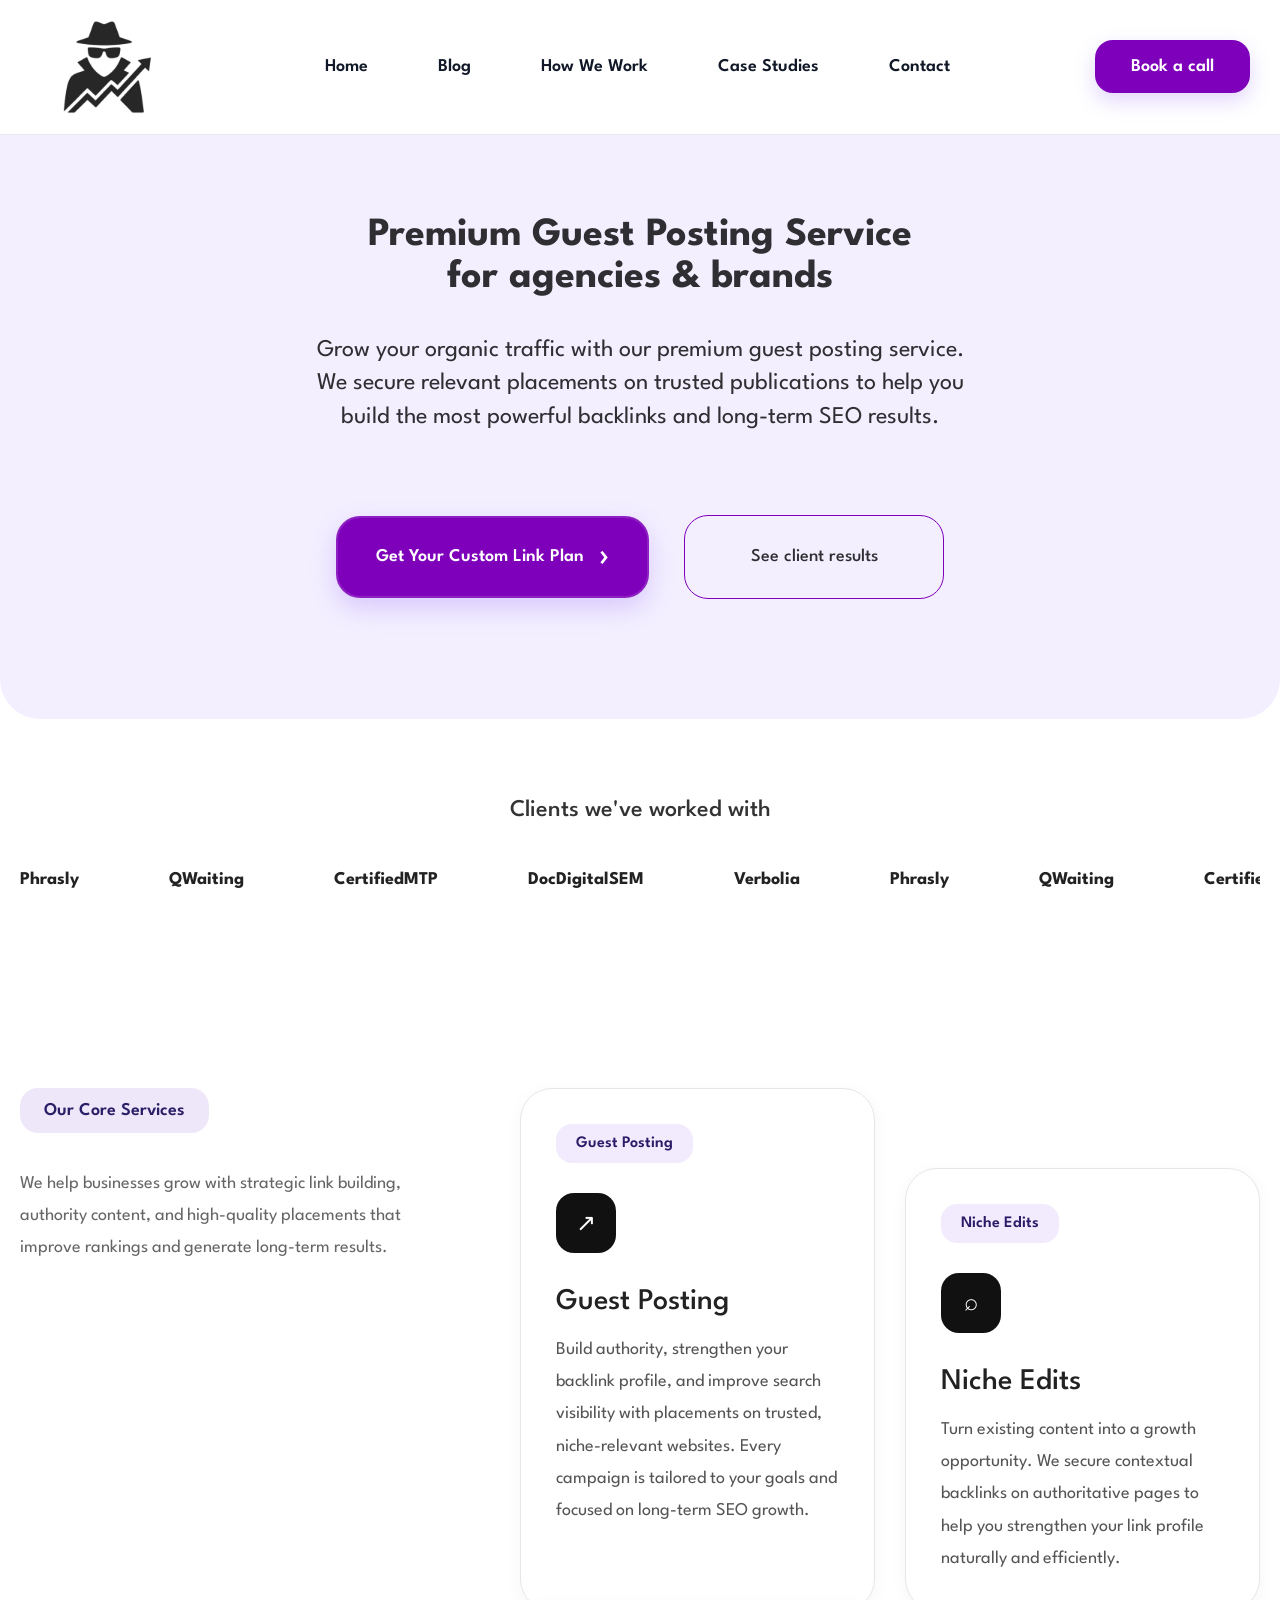
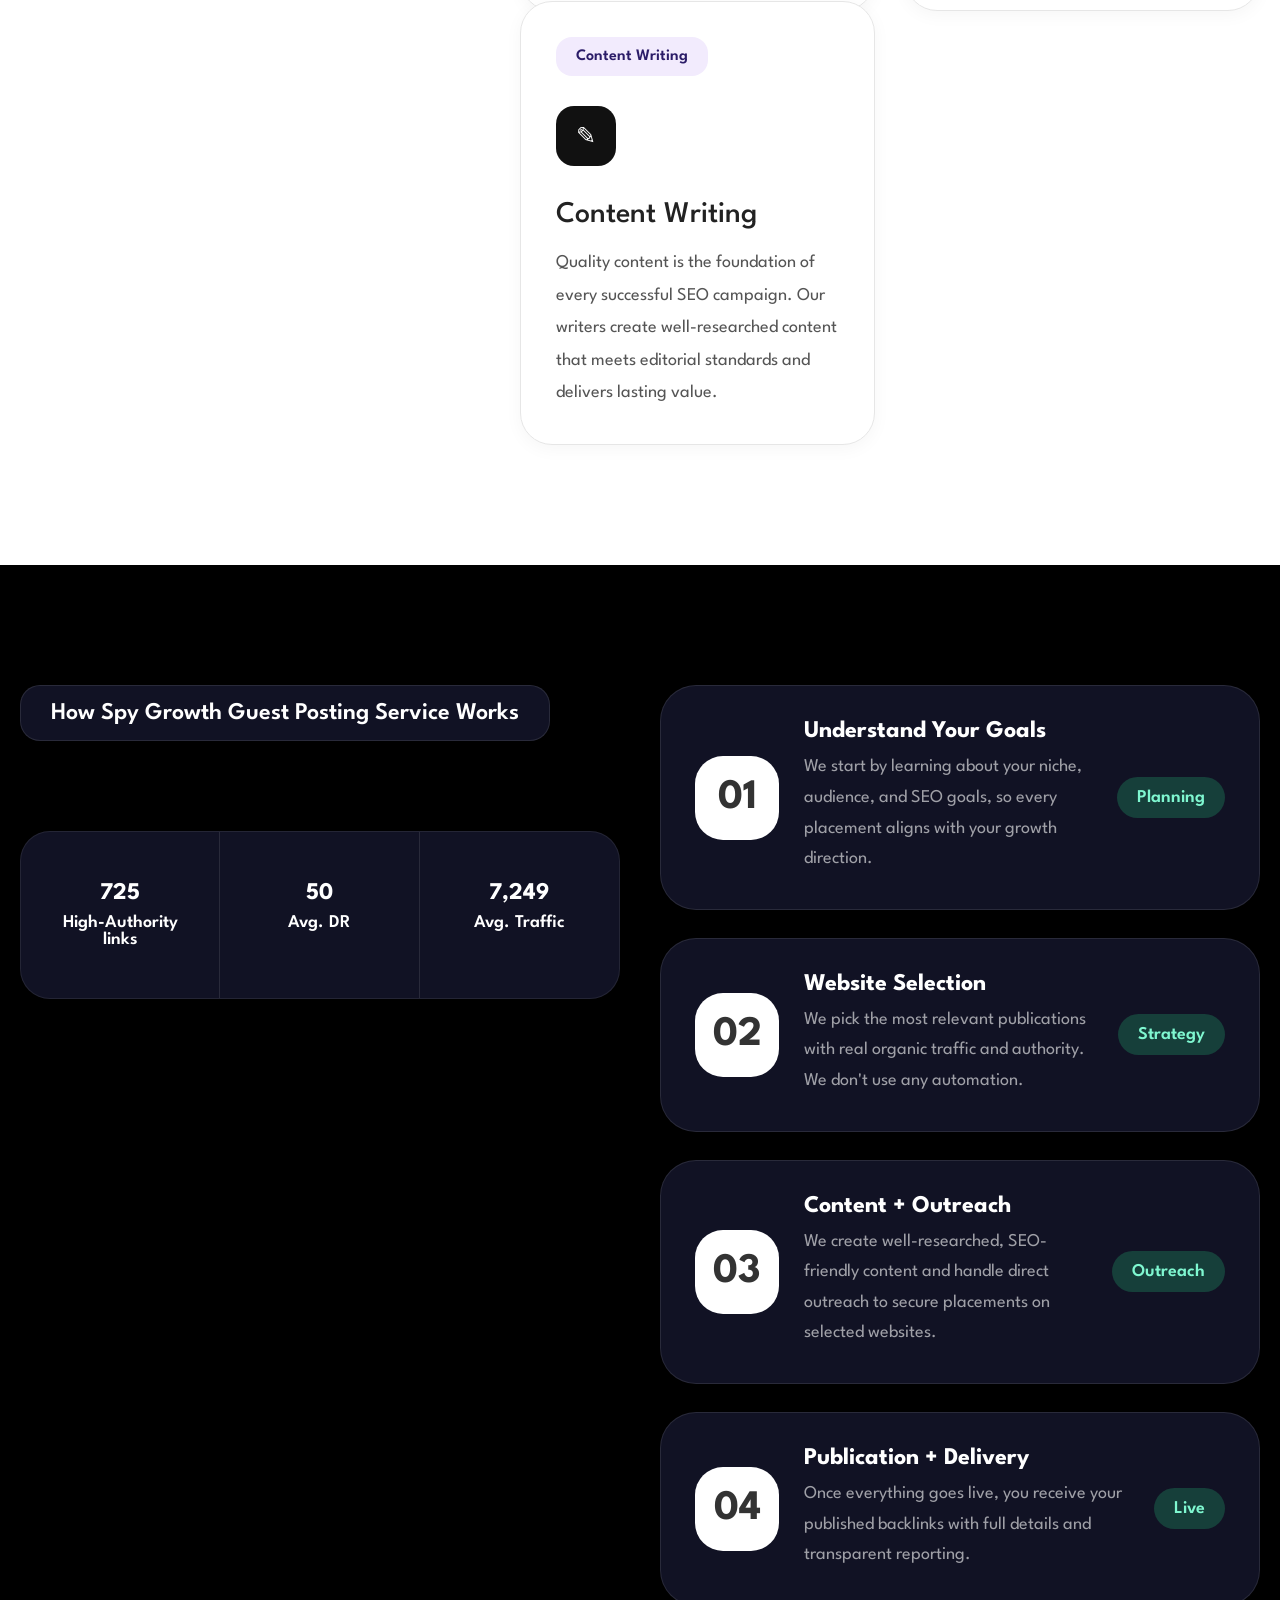
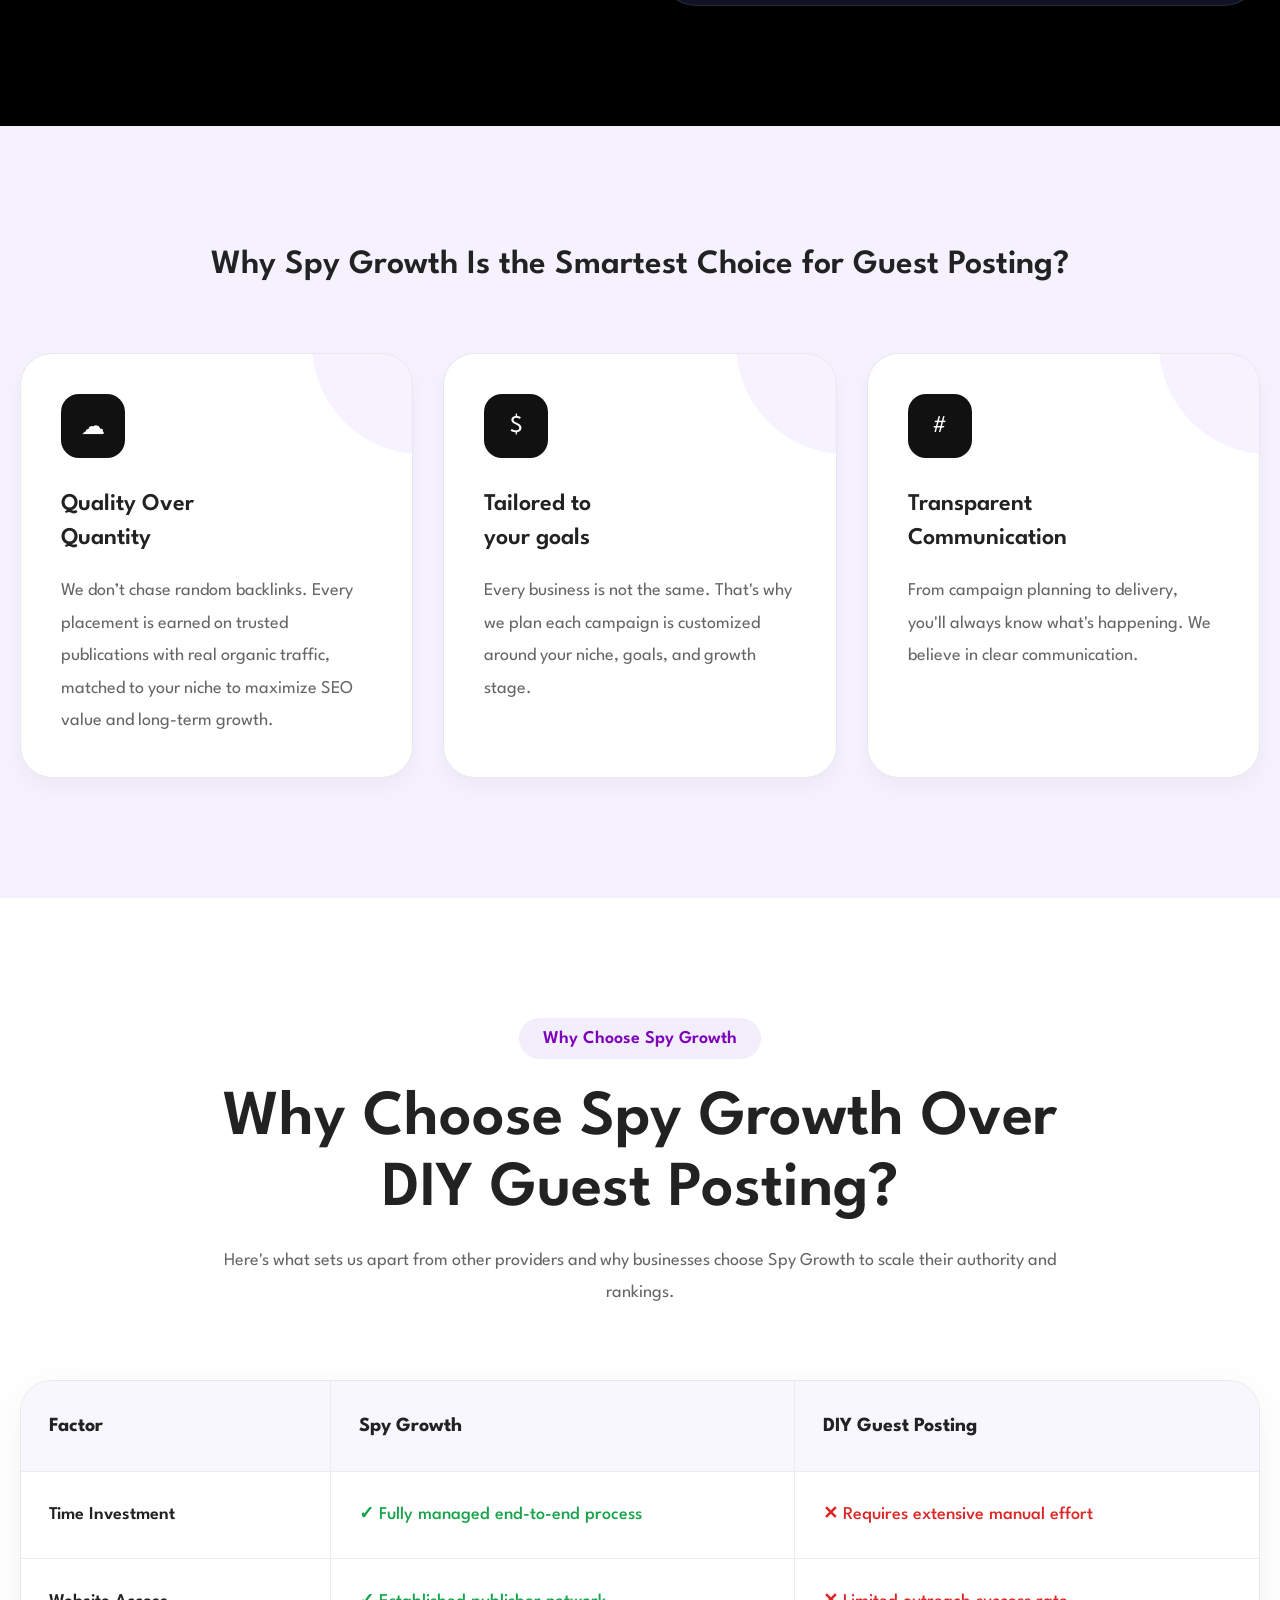
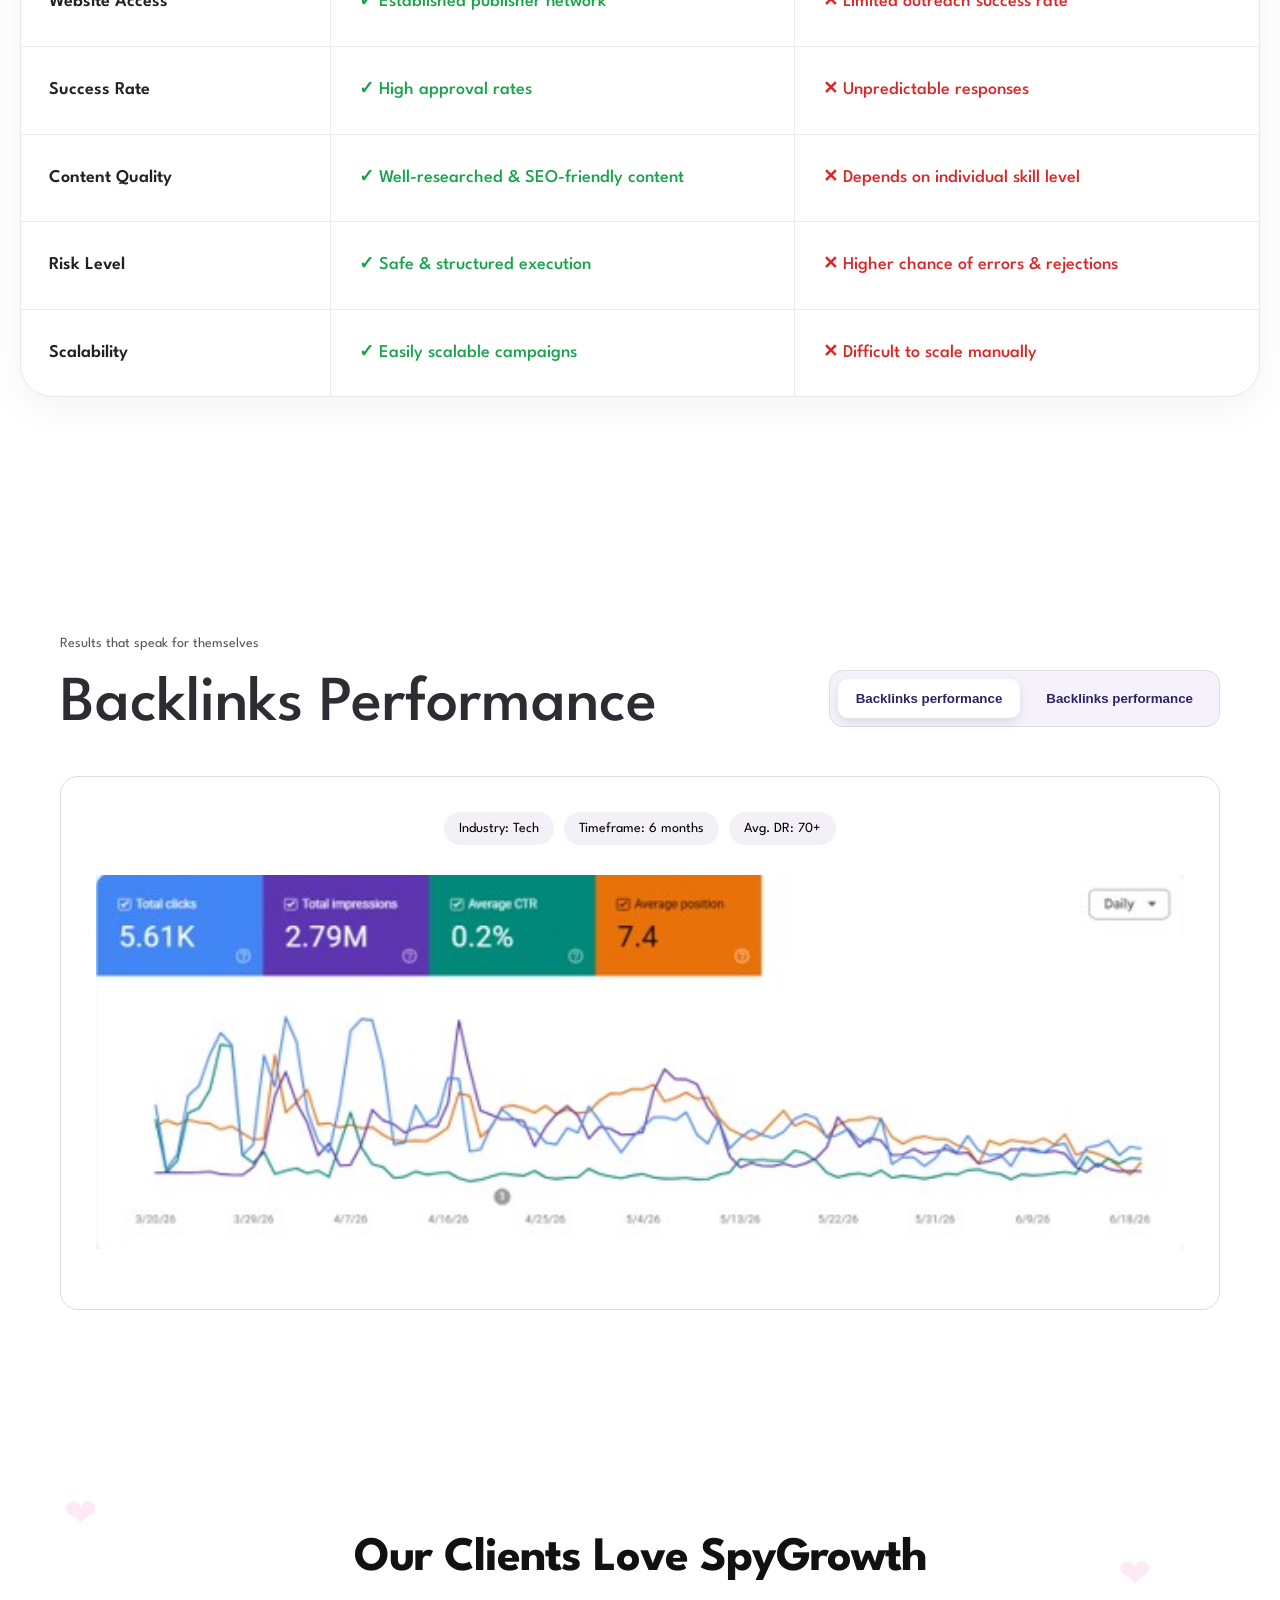
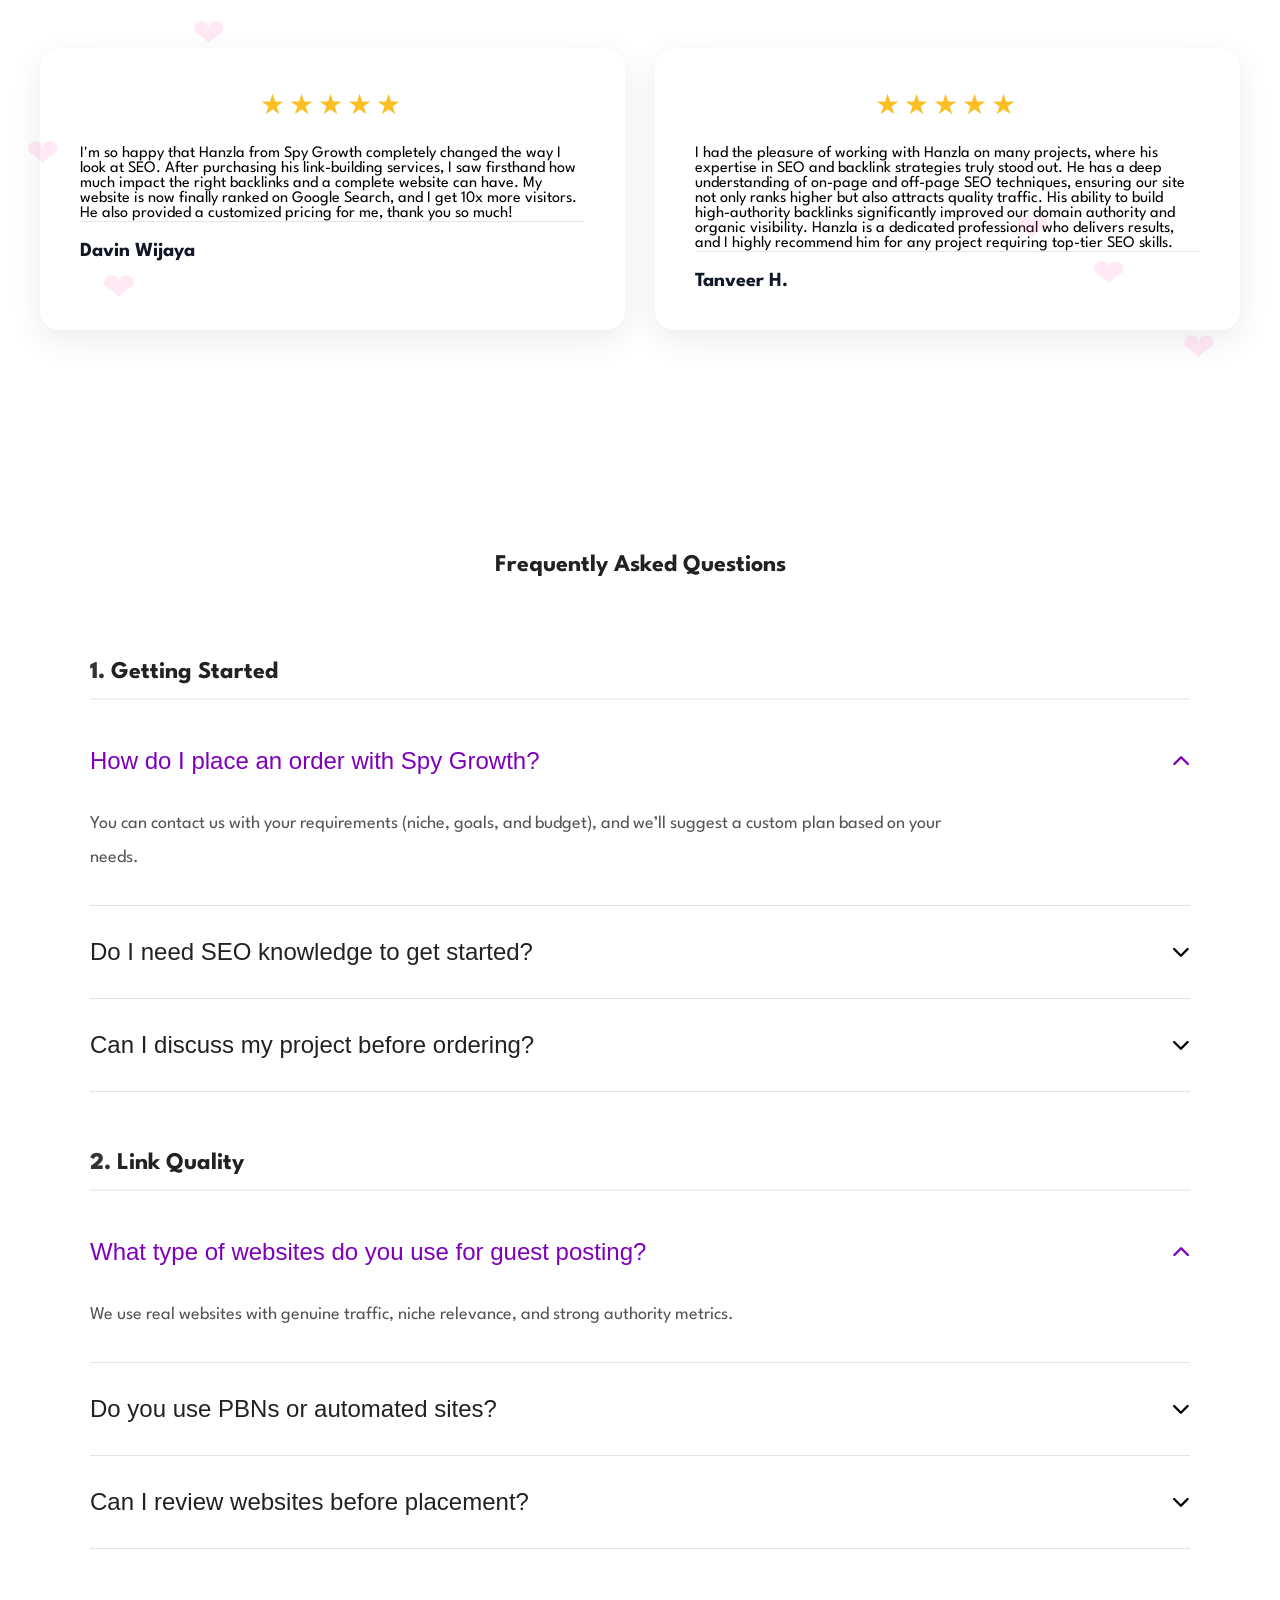
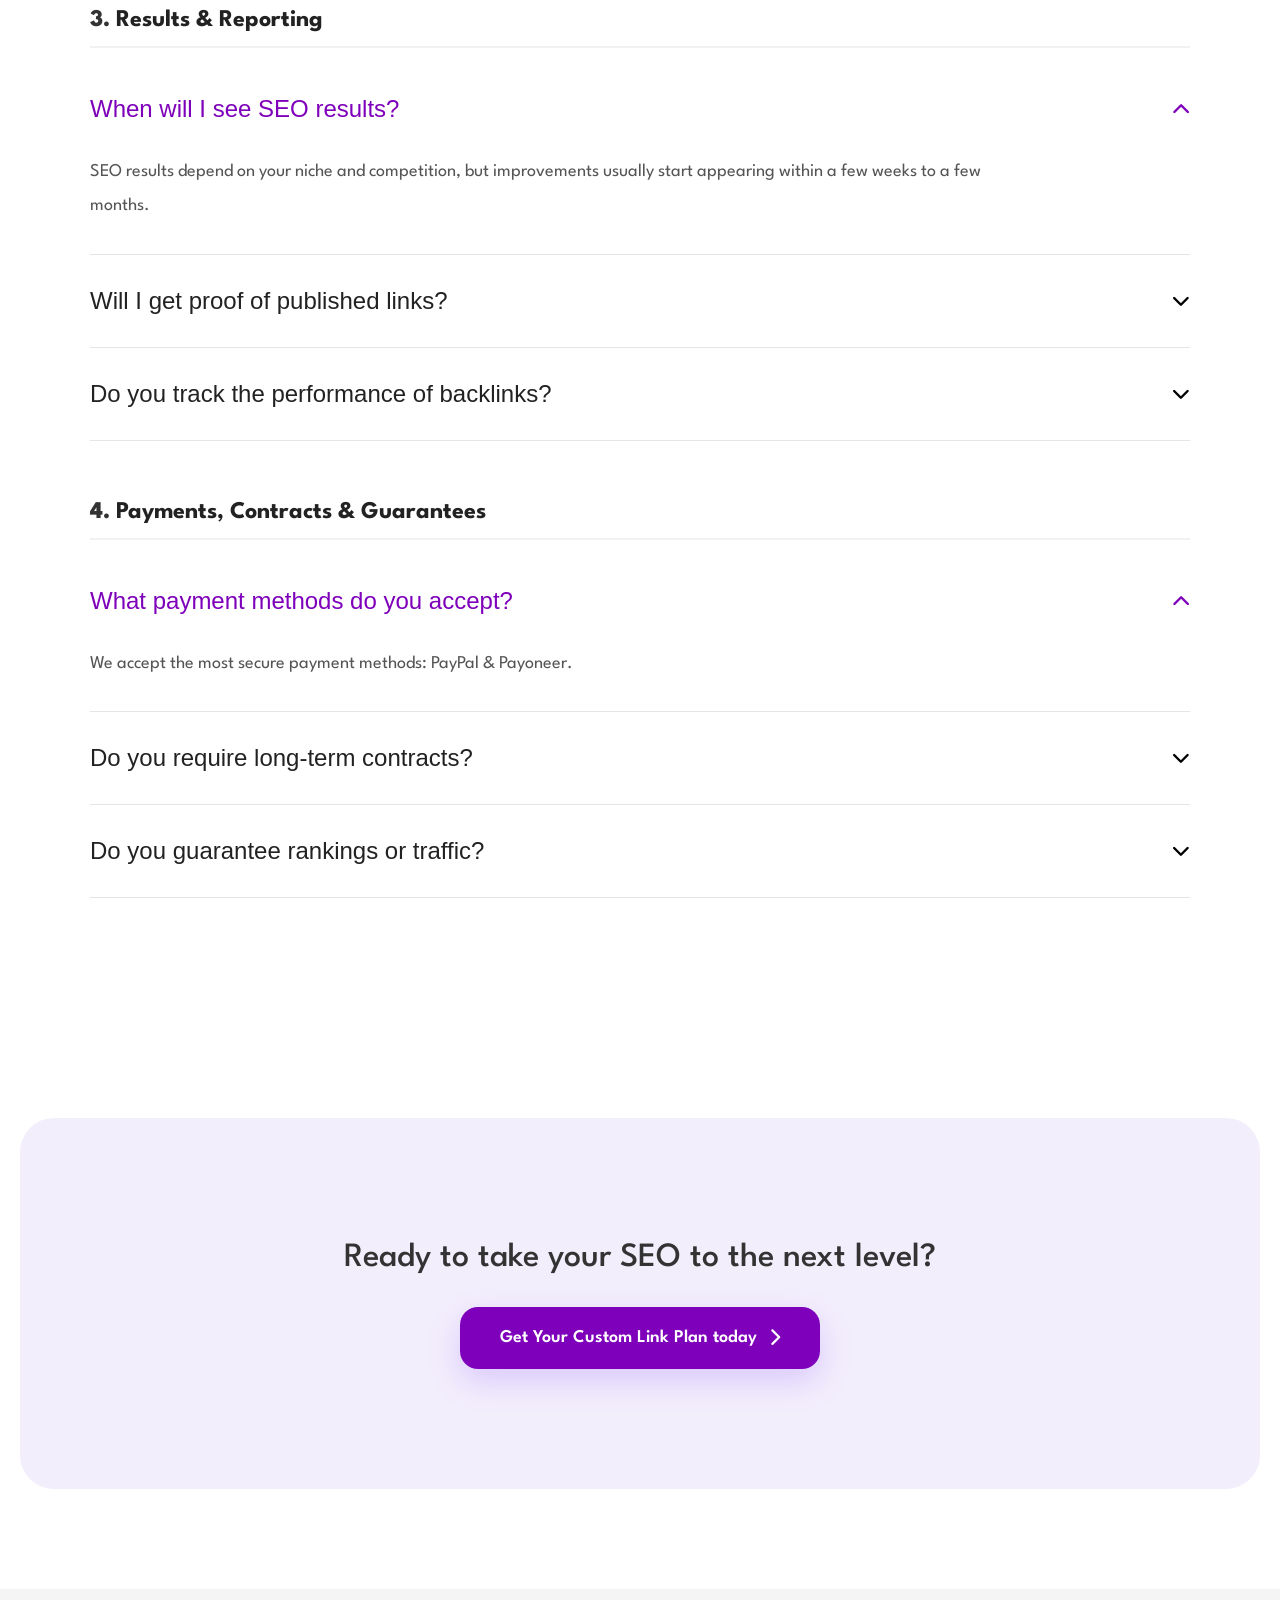
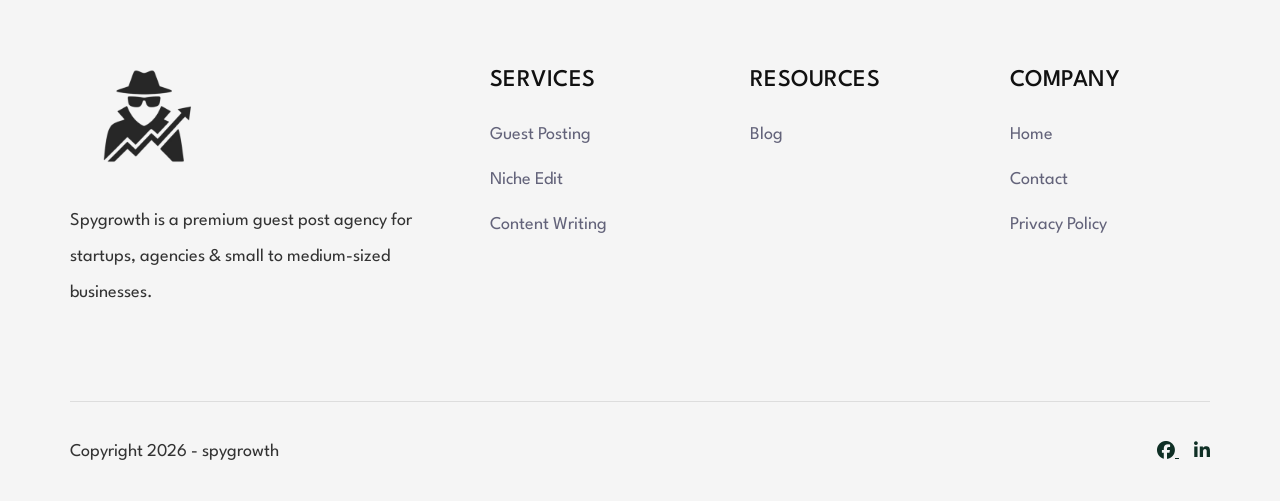
<file: index.html>
<!DOCTYPE html>
<html lang="en">

<head>
    <meta charset="UTF-8">
    <meta name="viewport" content="width=device-width, initial-scale=1.0">
    <title>SpyGrowth</title>
    <link rel="stylesheet" href="style.css">
    <link rel="stylesheet" href="https://cdnjs.cloudflare.com/ajax/libs/font-awesome/6.5.1/css/all.min.css">
    <link rel="shortcut icon" href="SPYGROWTH-logo2.png" type="image/x-icon">
    <link rel="preconnect" href="https://fonts.googleapis.com">
<link rel="preconnect" href="https://fonts.gstatic.com" crossorigin>
<link href="https://fonts.googleapis.com/css2?family=League+Spartan:wght@100..900&display=swap" rel="stylesheet">

    <style>
        /* ==========================
   HERO SECTION
========================== */

        .hero {

            background: #f3efff;
            padding: 80px 20px 120px;
            border-bottom-left-radius: 40px;
            border-bottom-right-radius: 40px;

        }

        .hero-container {

            max-width: 1200px;
            margin: 0 auto;
            text-align: center;

        }

        .hero h1 {

            font-size: 40px;
            line-height: 1.05;
            font-weight: 700;
            color: #2f2f33;
            margin-bottom: 35px;

        }

        .hero p {

            max-width: 950px;
            margin: 0 auto;

            font-size: 24px;
            line-height: 1.4;
            font-weight: 400;
            color: #2f2f33;

        }

        .hero-buttons {

            display: flex;
            justify-content: center;
            align-items: center;
            gap: 35px;

            margin-top: 80px;

        }

        .btn-primary {

            display: inline-flex;
            align-items: center;
            gap: 15px;

            padding: 24px 40px;

            background: linear-gradient(135deg,
                    #7e00ba,
                    #7e00ba);

            color: #fff;
            text-decoration: none;

            font-size: 18px;
            font-weight: 600;

            border-radius: 24px;

            box-shadow:
                inset 0 0 0 2px rgba(255, 255, 255, .12),
                0 10px 25px rgba(139, 92, 246, .25);

            transition: .3s;

        }

        .btn-primary:hover {

            transform: translateY(-3px);

        }

        .btn-primary span {

            font-size: 34px;
            line-height: 1;

        }

        .btn-secondary {

            display: inline-flex;
            align-items: center;
            justify-content: center;

            min-width: 260px;
            height: 84px;

            border: 1.5px solid #7e00ba;

            border-radius: 24px;

            text-decoration: none;

            color: #2f2f33;

            font-size: 18px;
            font-weight: 500;

            transition: .3s;

        }

        .btn-secondary:hover {

            background: #7e00ba;
            color: #fff;

        }

        /* ==========================
   TABLET
========================== */

        @media (max-width: 991px) {

            .hero {

                padding: 70px 20px 90px;

            }

            .hero h1 {

                font-size: 34px;

            }

            .hero p {

                font-size: 22px;
                max-width: 700px;

            }

            .hero-buttons {

                margin-top: 60px;
                gap: 20px;

            }

        }

        /* ==========================
   MOBILE
========================== */

        @media (max-width: 767px) {

            .hero {

                padding: 60px 20px 80px;
                border-bottom-left-radius: 30px;
                border-bottom-right-radius: 30px;

            }

            .hero h1 {

                font-size: 32px;
                line-height: 1.15;
                margin-bottom: 25px;

            }

            .hero p {

                font-size: 18px;
                line-height: 1.6;

            }

            .hero-buttons {

                flex-direction: column;
                margin-top: 50px;
                gap: 18px;

            }

            .btn-primary,
            .btn-secondary {

                width: 100%;
                max-width: 360px;

            }

            .btn-primary {

                justify-content: center;
                padding: 14px 20px;

            }

            .btn-secondary {

                height: 72px;

            }

        }

        /* ==========================
   SMALL MOBILE
========================== */

        @media (max-width: 480px) {

            .hero h1 {

                font-size: 28px;

            }

            .hero p {

                font-size: 18px;

            }

            .btn-primary,
            .btn-secondary {

                font-size: 17px;

            }

        }



        /* section - this */

        /* ==========================
   SERVICES SECTION
========================== */

        .services-section {

            padding: 120px 0;
            background: #ffffff;

        }

        .services-container {

            max-width: 1400px;
            margin: auto;

            padding: 0 20px;

            display: grid;
            grid-template-columns: 420px 1fr;

            gap: 80px;

            align-items: start;

        }

        /* LEFT */

        .services-left {

            position: sticky;
            top: 120px;

        }

        .services-badge {

            display: inline-block;

            background: #eee7fa;

            color: #2a1f66;

            padding: 14px 24px;

            border-radius: 18px;

            font-size: 18px;
            font-weight: 600;

            margin-bottom: 35px;

        }

        .services-left h2 {

            font-size: clamp(38px, 4vw, 68px);

            line-height: 1.1;

            font-weight: 500;

            color: #222;

            margin-bottom: 25px;

        }

        .services-left p {

            font-size: 18px;

            line-height: 1.8;

            color: #666;

        }

        /* RIGHT */

        .services-right {

            display: grid;

            grid-template-columns: repeat(2, minmax(280px, 1fr));

            gap: 30px;

        }

        /* CARD */

        .service-card {

            background: #fff;

            border: 1px solid #e6e6e6;

            border-radius: 32px;

            padding: 35px;

            transition: .35s ease;

            box-shadow:
                0 4px 18px rgba(0, 0, 0, .04);

        }

        .service-card:hover {

            transform: translateY(-8px);

            box-shadow:
                0 20px 45px rgba(0, 0, 0, .08);

        }

        .service-tag {

            display: inline-block;

            background: #f2ebfd;

            color: #2b1c68;

            padding: 12px 20px;

            border-radius: 16px;

            font-size: 16px;
            font-weight: 600;

        }

        .service-icon {

            width: 60px;
            height: 60px;

            border-radius: 18px;

            background: #111;

            color: #fff;

            display: flex;
            align-items: center;
            justify-content: center;

            font-size: 24px;

            margin-top: 30px;

        }

        .service-card h3 {

            margin-top: 35px;

            font-size: 30px;

            font-weight: 500;

            color: #222;

            margin-bottom: 18px;

        }

        .service-card p {

            font-size: 18px;

            line-height: 1.8;

            color: #555;

        }

        /* STAGGER EFFECT */

        .service-card:nth-child(2) {

            margin-top: 80px;

        }

        .service-card:nth-child(3) {

            margin-top: -40px;

        }

        /* SCROLL ANIMATION */

        .reveal {

            opacity: 0;

            transform: translateY(60px);

            transition:
                opacity .8s ease,
                transform .8s ease;

        }

        .reveal.active {

            opacity: 1;

            transform: translateY(0);

        }

        /* TABLET */

        @media (max-width:1100px) {

            .services-container {

                grid-template-columns: 1fr;

                gap: 60px;

            }

            .services-left {

                position: relative;
                top: auto;

                text-align: center;

            }

            .services-left h2 {

                max-width: 800px;
                margin: auto auto 25px;

            }

            .services-left p {

                max-width: 700px;
                margin: auto;

            }

            .service-card:nth-child(2),
            .service-card:nth-child(3) {

                margin-top: 0;

            }

        }

        /* MOBILE */

        @media (max-width:768px) {

            .services-section {

                padding: 80px 0;

            }

            .services-right {

                grid-template-columns: 1fr;

            }

            .services-left h2 {

                font-size: 36px;

            }

            .service-card {

                padding: 25px;

                border-radius: 24px;

            }

            .service-card h3 {

                font-size: 24px;

            }

            .service-card p {

                font-size: 18px;

            }

        }

        /* ==========================
   PROCESS SECTION
========================== */

        .process-section {

            background: #000;
            padding: 120px 0;

        }

        .process-container {

            max-width: 1400px;
            margin: auto;
            padding: 0 20px;

            display: grid;
            grid-template-columns: 1fr 1fr;
            gap: 40px;
            align-items: start;

        }

        /* LEFT */

        .process-left {

            position: sticky;
            top: 120px;

        }

        .process-tag {

            display: inline-block;

            padding: 16px 30px;

            border-radius: 20px;

            background: #111224;
            border: 1px solid rgba(255, 255, 255, .1);

            color: #fff;

            font-size: 24px;
            font-weight: 600;

            margin-bottom: 40px;

        }

        .process-left h2 {

            color: #fff;

            font-size: 34px;
            line-height: 1.08;
            font-weight: 500;

            margin-bottom: 35px;

        }

        .process-left p {

            color: rgba(255, 255, 255, .65);

            font-size: 18px;
            line-height: 1.6;

            max-width: 700px;

        }

        /* STATS */

        .stats-box {

            margin-top: 50px;

            background: #111224;

            border: 1px solid rgba(255, 255, 255, .08);

            border-radius: 30px;

            display: grid;
            grid-template-columns: repeat(3, 1fr);

            overflow: hidden;

        }

        .stat-item {

            padding: 50px 25px;
            text-align: center;

        }

        .stat-item:not(:last-child) {

            border-right: 1px solid rgba(255, 255, 255, .1);

        }

        .stat-item h3 {

            color: #fff;

            font-size: 24px;
            font-weight: 700;

            margin-bottom: 10px;

        }

        .stat-item span {

            color: #fff;

            font-size: 18px;
            font-weight: 600;

        }

        /* RIGHT */

        .process-right {

            display: flex;
            flex-direction: column;
            gap: 28px;

        }

        .step-card {

            background: #111224;

            border: 1px solid rgba(255, 255, 255, .1);

            border-radius: 36px;

            padding: 34px;

            display: flex;
            align-items: center;
            gap: 25px;

            transition: .35s ease;

        }

        .step-card:hover {

            transform: translateY(-4px);

        }

        .step-number {

            min-width: 84px;
            width: 84px;
            height: 84px;

            background: #fff;

            border-radius: 28px;

            display: flex;
            align-items: center;
            justify-content: center;

            color: #333;

            font-size: 42px;
            font-weight: 700;

        }

        .step-content {

            flex: 1;

        }

        .step-content h4 {

            color: #fff;

            font-size: 24px;
            margin-bottom: 10px;

        }

        .step-content p {

            color: rgba(255, 255, 255, .6);

            font-size: 18px;
            line-height: 1.7;

        }

        .step-badge {

            background: #163f3a;

            color: #7ff7d0;

            padding: 12px 20px;

            border-radius: 999px;

            font-size: 18px;
            font-weight: 600;

        }

        /* TABLET */

        @media(max-width:1024px) {

            .process-container {

                grid-template-columns: 1fr;

            }

            .process-left {

                position: relative;
                top: auto;

            }

            .process-left h2 {

                font-size: 24px;

            }

        }

        /* MOBILE */

        @media(max-width:768px) {

            .process-section {

                padding: 80px 0;

            }

            .process-left h2 {

                font-size: 24px;

            }

            .process-tag {

                font-size: 18px;
                padding: 12px 22px;

            }

            .stats-box {

                grid-template-columns: 1fr;

            }

            .stat-item:not(:last-child) {

                border-right: none;
                border-bottom: 1px solid rgba(255, 255, 255, .1);

            }

            .stat-item h3 {

                font-size: 24px;

            }

            .step-card {

                flex-direction: column;
                align-items: flex-start;

            }

            .step-badge {

                align-self: flex-start;

            }

        }

    /* ===================================
   WHY PARTNER SECTION
=================================== */

.why-partner-section {

    padding: 120px 0;
    background: #f5f1ff;

}

.why-partner-container {

    max-width: 1400px;
    margin: 0 auto;
    padding: 0 20px;

}

/* ===================================
   HEADER
=================================== */

.section-header {

    text-align: center;
    max-width: 900px;

    margin: 0 auto 70px;

}

.section-header h2 {

    font-size: 34px;

    font-weight: 600;

    line-height: 1.1;

    color: #222;

    margin-bottom: 20px;

}

.section-header p {

    font-size: 18px;

    line-height: 1.8;

    color: #666;

    max-width: 650px;

    margin: 0 auto;

}

/* ===================================
   GRID
=================================== */

.partner-grid {

    display: grid;

    grid-template-columns: repeat(3, 1fr);

    gap: 30px;

}

/* ===================================
   CARD
=================================== */

.partner-card {

    position: relative;

    background: #ffffff;

    border: 1px solid #e8e8e8;

    border-radius: 32px;

    padding: 40px;

    overflow: hidden;

    transition: all .35s ease;

    box-shadow:
        0 10px 25px rgba(0,0,0,.04);

}

.partner-card:hover {

    transform: translateY(-10px);

    box-shadow:
        0 25px 50px rgba(0,0,0,.08);

}

/* Decorative Shape */

.partner-card::before {

    content: "";

    position: absolute;

    width: 220px;
    height: 220px;

    top: -120px;
    right: -120px;

    border-radius: 50%;

    background: rgba(139,92,246,.08);

}

/* ===================================
   ICON
=================================== */

.card-icon {

    width: 64px;
    height: 64px;

    background: #111;

    color: #fff;

    border-radius: 18px;

    display: flex;
    align-items: center;
    justify-content: center;

    font-size: 24px;

    position: relative;
    z-index: 2;

    margin-bottom: 30px;

}

/* ===================================
   TITLE
=================================== */

.partner-card h3 {

    position: relative;
    z-index: 2;

    font-size: 24px;

    font-weight: 600;

    line-height: 1.4;

    color: #222;

    margin-bottom: 20px;

}

/* ===================================
   CONTENT
=================================== */

.partner-card p {

    position: relative;
    z-index: 2;

    font-size: 18px;

    line-height: 1.8;

    color: #666;

}

/* ===================================
   REVEAL ANIMATION
=================================== */

.reveal {

    opacity: 0;

    transform: translateY(50px);

    transition:
        opacity .8s ease,
        transform .8s ease;

}

.reveal.active {

    opacity: 1;

    transform: translateY(0);

}

.delay-1 {

    transition-delay: .15s;

}

.delay-2 {

    transition-delay: .3s;

}

/* ===================================
   TABLET
=================================== */

@media (max-width: 1024px) {

    .partner-grid {

        grid-template-columns: repeat(2, 1fr);

    }

    .section-header h2 {

        font-size: 48px;

    }

}

/* ===================================
   MOBILE
=================================== */

@media (max-width: 768px) {

    .why-partner-section {

        padding: 80px 0;

    }

    .partner-grid {

        grid-template-columns: 1fr;

        gap: 20px;

    }

    .section-header {

        margin-bottom: 50px;

    }

    .section-header h2 {

        font-size: 32px;

    }

    .section-header p {

        font-size: 18px;

    }

    .partner-card {

        padding: 28px;

        border-radius: 24px;

    }

    .partner-card h3 {

        font-size: 24px;

    }

    .partner-card p {

        font-size: 18px;

        line-height: 1.7;

    }

    .partner-card::before {

        width: 160px;
        height: 160px;

        top: -80px;
        right: -80px;

    }

}

/* ===================================
   SMALL MOBILE
=================================== */

@media (max-width: 480px) {

    .section-header h2 {

        font-size: 28px;

    }

}

 /* ==================================
   COMPARISON SECTION
================================== */

.comparison-section {

    padding: 120px 0;
    background: #ffffff;

}

.comparison-container {

    max-width: 1400px;
    margin: 0 auto;
    padding: 0 20px;

}

/* HEADER */

.comparison-header {

    text-align: center;
    max-width: 850px;

    margin: 0 auto 70px;

}

.comparison-tag {

    display: inline-block;

    padding: 12px 24px;

    background: #f3eefc;

    color: #7e00ba;

    border-radius: 999px;

    font-size: 18px;
    font-weight: 600;

    margin-bottom: 25px;

}

.comparison-header h2 {

    font-size: clamp(34px, 5vw, 68px);

    line-height: 1.1;

    font-weight: 600;

    color: #222;

    margin-bottom: 20px;

}

.comparison-header p {

    font-size: 18px;

    line-height: 1.8;

    color: #666;

}

/* TABLE */

.comparison-table {

    background: #fff;

    border: 1px solid #e8e8e8;

    border-radius: 32px;

    overflow: hidden;

    box-shadow:
        0 10px 40px rgba(0,0,0,.05);

}

/* ROW */

.comparison-row {

    display: grid;

    grid-template-columns:
        1fr
        1.5fr
        1.5fr;

    align-items: stretch;

}

.comparison-row:not(:last-child) {

    border-bottom: 1px solid #ececec;

}

.comparison-row div {

    padding: 28px;

    font-size: 18px;

    line-height: 1.7;

}

.comparison-row div:not(:last-child) {

    border-right: 1px solid #ececec;

}

/* HEADER ROW */

.comparison-head {

    background: #f8f7fd;

}

.comparison-head div {

    font-weight: 700;

    color: #222;

    font-size: 20px;

}

/* FACTOR */

.factor {

    font-weight: 600;

    color: #222;

}

/* POSITIVE */

.positive {

    color: #16a34a;

    font-weight: 500;

}

.positive::before {

    content: "✓ ";

    font-weight: 700;

}

/* NEGATIVE */

.negative {

    color: #dc2626;

    font-weight: 500;

}

.negative::before {

    content: "✕ ";

    font-weight: 700;

}

/* HOVER EFFECT */

.comparison-row:hover {

    background: #fafafa;

}

/* TABLET */

@media (max-width: 991px) {

    .comparison-section {

        padding: 90px 0;

    }

    .comparison-header {

        margin-bottom: 50px;

    }

    .comparison-header h2 {

        font-size: 42px;

    }

    .comparison-table {

        border-radius: 24px;

    }

    .comparison-head {

        display: none;

    }

    .comparison-row {

        grid-template-columns: 1fr;

        padding: 20px;

    }

    .comparison-row div {

        padding: 10px 0;

        border-right: none !important;

    }

    .factor {

        font-size: 24px;

        margin-bottom: 8px;

    }

}

/* MOBILE */

@media (max-width: 768px) {

    .comparison-section {

        padding: 80px 0;

    }

    .comparison-header h2 {

        font-size: 32px;

    }

    .comparison-header p {

        font-size: 18px;

        line-height: 1.7;

    }

    .comparison-row {

        padding: 18px;

    }

    .comparison-row div {

        font-size: 18px;

    }

    .factor {

        font-size: 22px;

    }

}

/* SMALL MOBILE */

@media (max-width: 480px) {

    .comparison-header h2 {

        font-size: 28px;

    }

    .comparison-tag {

        font-size: 16px;

        padding: 10px 18px;

    }

    .factor {

        font-size: 20px;

    }

}
        /* ==========================
   FOUNDER SECTION
========================== */

        .founder-section {

            padding: 100px 20px;
            background: #ffffff;

        }

        .founder-container {

            max-width: 1280px;
            margin: auto;

            background: #f3eefc;

            border-radius: 24px;

            padding: 60px;

            display: flex;
            align-items: center;
            justify-content: space-between;

            gap: 60px;

        }

        /* LEFT */

        .founder-content {

            flex: 1;
            max-width: 600px;

        }

        .founder-content h2 {

            font-size: 60px;
            line-height: 1.1;
            font-weight: 500;

            color: #281f57;

            margin-bottom: 25px;

        }

        .founder-content p {

            font-size: 18px;
            line-height: 1.8;

            color: #333;

            margin-bottom: 20px;

        }

        .founder-list {

            list-style: none;
            margin: 25px 0;

        }

        .founder-list li {

            position: relative;

            padding-left: 28px;

            margin-bottom: 18px;

            font-size: 18px;
            color: #333;

        }

        .founder-list li::before {

            content: "✓";

            position: absolute;

            left: 0;
            top: 0;

            color: #22c55e;

            font-weight: 700;

        }

        .founder-info {

            margin-top: 30px;
            margin-bottom: 35px;

        }

        .founder-info h4 {

            font-size: 24px;
            font-weight: 600;

            color: #333;

        }

        .founder-info span {

            font-size: 18px;
            color: #555;

        }

        /* BUTTONS */

        .founder-buttons {

            display: flex;
            gap: 18px;
            flex-wrap: wrap;

        }

        .primary-btn {

            display: inline-flex;
            align-items: center;
            gap: 10px;

            padding: 18px 28px;

            border-radius: 16px;

            background: linear-gradient(135deg,
                    #7e00ba,
                    #7e00ba);

            color: #fff;
            text-decoration: none;

            font-size: 18px;
            font-weight: 600;

            transition: .3s;

        }

        .primary-btn:hover {

            transform: translateY(-3px);

        }

        .primary-btn span {

            font-size: 28px;

        }

        .secondary-btn {

            display: inline-flex;
            align-items: center;
            justify-content: center;

            padding: 18px 28px;

            border: 1.5px solid #7e00ba;

            border-radius: 16px;

            color: #333;
            text-decoration: none;

            font-size: 18px;
            font-weight: 500;

            transition: .3s;

        }

        .secondary-btn:hover {

            background: #7e00ba;
            color: #fff;

        }

        /* IMAGE */

        .founder-image {

            flex-shrink: 0;

        }

        .founder-image img {

            width: 100%;
            max-width: 420px;

            border-radius: 24px;

            border: 2px solid rgba(255, 255, 255, .7);

            display: block;

        }

        /* ==========================
   FADE ANIMATION
========================== */

        .fade-section {

            opacity: 0;
            transform: translateY(50px);

            transition:
                opacity .9s ease,
                transform .9s ease;

        }

        .fade-section.show {

            opacity: 1;
            transform: translateY(0);

        }

        /* ==========================
   TABLET
========================== */

        @media (max-width: 1024px) {

            .founder-container {

                flex-direction: column-reverse;

                text-align: center;

                padding: 50px 40px;

            }

            .founder-content {

                max-width: 100%;

            }

            .founder-content h2 {

                font-size: 48px;

            }

            .founder-list {

                display: inline-block;
                text-align: left;

            }

            .founder-buttons {

                justify-content: center;

            }

        }

        /* ==========================
   MOBILE
========================== */

        @media (max-width: 768px) {

            .founder-section {

                padding: 70px 15px;

            }

            .founder-container {

                padding: 30px 20px;

                gap: 35px;

            }

            .founder-content h2 {

                font-size: 36px;

            }

            .founder-content p {

                font-size: 18px;

            }

            .founder-image img {

                max-width: 320px;

            }

            .founder-buttons {

                flex-direction: column;

            }

            .primary-btn,
            .secondary-btn {

                width: 100%;

                justify-content: center;

            }

        }

        .case-study-section {

            padding: 120px 0;

        }

        .case-study-container {

            max-width: 1200px;
            margin: auto;
            padding: 0 20px;

        }

        .section-label {

            display: block;

            font-size: 14px;
            color: #555;

            margin-bottom: 20px;

        }

        .heading-row {

            display: flex;
            justify-content: space-between;
            align-items: flex-start;
            gap: 40px;

            margin-bottom: 35px;

        }

        .heading-row h2 {

            font-size: 64px;
            line-height: 1.1;
            font-weight: 500;

            color: #2c2c32;

        }

        .case-tabs {

            display: flex;
            gap: 8px;

            background: #f5f2fb;

            padding: 8px;

            border-radius: 14px;

            border: 1px solid #ddd;

        }

        .case-tab {

            border: none;
            background: transparent;

            padding: 12px 18px;

            border-radius: 10px;

            cursor: pointer;

            color: #2d2266;

            font-weight: 600;

            transition: .3s;

        }

        .case-tab.active {

            background: #fff;

            box-shadow: 0 4px 12px rgba(0, 0, 0, .1);

        }

        /* CARD */

        .case-card {

            border: 1px solid #ddd;

            border-radius: 18px;

            padding: 35px;

        }

        .case-card h3 {

            text-align: center;

            font-size: 54px;
            color: #2d2266;

            margin-bottom: 25px;

        }

        .case-badges {

            display: flex;
            justify-content: center;
            flex-wrap: wrap;
            gap: 10px;

            margin-bottom: 30px;

        }

        .case-badges span {

            background: #f3f0f8;

            padding: 10px 15px;

            border-radius: 50px;

            font-size: 14px;

        }

        .case-card img {

            width: 100%;
            display: block;

            margin: 25px 0;

        }

        .stats-grid {

            display: grid;
            grid-template-columns: repeat(3, 1fr);

            border: 1px solid #ddd;

            border-radius: 15px;

            overflow: hidden;

            margin: 30px 0;

        }

        .stats-grid div {

            padding: 30px;
            text-align: center;

        }

        .stats-grid div:not(:last-child) {

            border-right: 1px solid #ddd;

        }

        .stats-grid strong {

            display: block;

            font-size: 32px;

        }

        .case-description h4 {

            font-size: 28px;
            margin-bottom: 20px;

        }

        .case-description p {

            margin-bottom: 15px;
            line-height: 1.8;

        }

        /* TAB ANIMATION */

        .case-content {

            display: none;

        }

        .case-content.active {

            display: block;
            animation: slideFade .5s ease;

        }

        @keyframes slideFade {

            from {

                opacity: 0;
                transform: translateY(25px);

            }

            to {

                opacity: 1;
                transform: translateY(0);

            }

        }

        @media(max-width:991px) {

            .heading-row {

                flex-direction: column;

            }

            .heading-row h2 {

                font-size: 46px;

            }

        }

        @media(max-width:768px) {

            .case-tabs {

                overflow-x: auto;
                width: 100%;

                white-space: nowrap;

                scrollbar-width: none;

            }

            .case-tabs::-webkit-scrollbar {

                display: none;

            }

            .case-tab {

                flex: none;

            }

            .heading-row h2 {

                font-size: 34px;

            }

            .case-card {

                padding: 20px;

            }

            .case-card h3 {

                font-size: 34px;

            }

            .stats-grid {

                grid-template-columns: 1fr;

            }

            .stats-grid div {

                border-right: none !important;
                border-bottom: 1px solid #ddd;

            }

        }

    /* ==========================
   TESTIMONIAL SECTION
========================== */

.testimonials-section{
    position:relative;
    padding:100px 20px;
    overflow:hidden;
    background:#fff;
}

.testimonial-container{
    max-width:1200px;
    margin:auto;
}

.testimonial-title{
    text-align:center;
    font-size:48px;
    font-weight:700;
    color:#111;
    margin-bottom:60px;
    line-height:1.2;
    letter-spacing:-1px;
}

/* 2 cards only */

.testimonial-grid{
    display:grid;
    grid-template-columns:repeat(2,1fr);
    gap:30px;
}

.testimonial-card{
    background:#fff;
    border-radius:20px;
    padding:40px;
    box-shadow:0 10px 35px rgba(0,0,0,.08);
    transition:.3s ease;
    height:100%;
}

.testimonial-card:hover{
    transform:translateY(-8px);
}

.review-top{
    display:flex;
    justify-content:center;
    margin-bottom:25px;
}

.stars{
    color:#fbbf24;
    font-size:28px;
    letter-spacing:4px;
}

/* Review Heading */

.review-text{
    font-size:18px;
    line-height:1.9;
    letter-spacing:.3px;
    word-spacing:2px;
    color:#374151;
    font-weight:400;
    margin-bottom:30px;
}

.review-author{
    border-top:1px solid #e5e7eb;
    padding-top:20px;
}

.review-author h4{
    font-size:20px;
    font-weight:700;
    color:#111827;
}

/* Floating Hearts */

.heart{
    position:absolute;
    color:rgba(255,105,180,.15);
    font-size:40px;
    animation:float 8s linear infinite;
}

.heart-1{top:10%;left:5%;}
.heart-2{top:20%;right:10%;}
.heart-3{bottom:20%;left:8%;}
.heart-4{bottom:10%;right:5%;}
.heart-5{top:50%;left:2%;}
.heart-6{top:70%;right:12%;}
.heart-7{top:30%;left:15%;}
.heart-8{bottom:30%;right:18%;}

@keyframes float{
    0%{
        transform:translateY(0);
    }
    50%{
        transform:translateY(-15px);
    }
    100%{
        transform:translateY(0);
    }
}

/* ==========================
   RESPONSIVE
========================== */

@media(max-width:992px){

    .testimonial-grid{
        grid-template-columns:1fr;
        max-width:800px;
        margin:auto;
    }

    .testimonial-title{
        font-size:40px;
    }

}

@media(max-width:768px){

    .testimonials-section{
        padding:80px 15px;
    }

    .testimonial-title{
        font-size:32px;
    }

    .testimonial-card{
        padding:30px;
    }

    .review-text{
        font-size:16px;
        line-height:1.8;
    }

    .stars{
        font-size:24px;
    }

}

@media(max-width:480px){

    .testimonial-title{
        font-size:28px;
    }

    .testimonial-card{
        padding:25px;
    }

    .review-author h4{
        font-size:18px;
    }

}
    /* ===================================
   FAQ SECTION
=================================== */

.faq-section {

    padding: 120px 20px;
    background: #ffffff;

}

.faq-container {

    max-width: 1100px;
    margin: 0 auto;

}

/* ===================================
   TITLE
=================================== */

.faq-title {

    text-align: center;

    font-size: 24px;
    font-weight: 700;

    color: #222;

    margin-bottom: 80px;

    line-height: 1.3;

}

/* ===================================
   CATEGORY
=================================== */

.faq-category {

    font-size: 24px;
    font-weight: 700;

    color: #222;

    margin-top: 60px;
    margin-bottom: 15px;

    padding-bottom: 15px;

    border-bottom: 2px solid #f1f1f1;

}

.faq-category span {

    color: #333;
    font-weight: 800;

}

/* ===================================
   FAQ ITEM
=================================== */

.faq-item {

    border-bottom: 1px solid #e5e5e5;

    transition: .3s ease;

}

.faq-item:hover {

    border-color: #cfcfcf;

}

/* ===================================
   QUESTION
=================================== */

.faq-question {

    width: 100%;

    display: flex;
    align-items: center;
    justify-content: space-between;

    gap: 20px;

    background: transparent;
    border: none;

    cursor: pointer;

    padding: 28px 0;

    text-align: left;

}

.faq-question span {

    font-size: 24px;
    font-weight: 500;

    color: #222;

    line-height: 1.5;

    transition: .3s ease;

}

.faq-question:hover span {

    color: #7e00ba;

}

.faq-question i {

    font-size: 18px;

    flex-shrink: 0;

    transition: .3s ease;

}

/* ===================================
   ANSWER
=================================== */

.faq-answer {

    max-height: 0;

    overflow: hidden;

    transition:
        max-height .4s ease,
        opacity .4s ease;

    opacity: 0;

}

.faq-answer p {

    font-size: 18px;

    color: #555;

    line-height: 1.9;

    padding-bottom: 30px;

    max-width: 900px;

}

/* ===================================
   ACTIVE STATE
=================================== */

.faq-item.active .faq-answer {

    max-height: 500px;

    opacity: 1;

}

.faq-item.active .faq-question span {

    color: #7e00ba;

}

.faq-item.active .faq-question i {

    transform: rotate(180deg);

    color: #7e00ba;

}

/* ===================================
   TABLET
=================================== */

@media (max-width: 991px) {

    .faq-section {

        padding: 100px 25px;

    }

    .faq-title {

        margin-bottom: 60px;

    }

    .faq-category {

        margin-top: 50px;

    }

}

/* ===================================
   MOBILE
=================================== */

@media (max-width: 768px) {

    .faq-section {

        padding: 80px 15px;

    }

    .faq-title {

        text-align: left;

        margin-bottom: 50px;

    }

    .faq-category {

        font-size: 24px;

        margin-top: 40px;

        margin-bottom: 10px;

    }

    .faq-question {

        padding: 22px 0;

        gap: 15px;

    }

    .faq-question span {

        font-size: 18px;

        line-height: 1.6;

    }

    .faq-answer p {

        font-size: 18px;

        line-height: 1.8;

    }

}

/* ===================================
   SMALL MOBILE
=================================== */

@media (max-width: 480px) {

    .faq-title {

        font-size: 24px;

    }

    .faq-category {

        font-size: 24px;

    }

}

        /* ==========================
   CTA SECTION
========================== */

        .cta-section {

            padding: 100px 20px;
            background: #ffffff;

        }

        .cta-box {

            max-width: 1400px;

            margin: 0 auto;

            background: #f3eefc;

            border-radius: 34px;

            padding: 120px 40px;

            text-align: center;

        }

        /* ==========================
   TITLE
========================== */

        .cta-box h2 {

            font-size: 34px;

            font-weight: 500;

            line-height: 1.15;

            color: #333333;

            margin-bottom: 30px;

        }

        /* ==========================
   TEXT
========================== */

        .cta-box p {

            font-size: clamp(22px, 2vw, 34px);

            font-weight: 400;

            color: #444;

            margin-bottom: 45px;

        }

        /* ==========================
   BUTTON
========================== */

        .cta-btn {

            display: inline-flex;

            align-items: center;

            gap: 12px;

            padding: 22px 40px;

            background: linear-gradient(135deg,
                    #7e00ba 0%,
                    #7e00ba 100%);

            color: #fff;

            text-decoration: none;

            border-radius: 18px;

            font-size: 18px;

            font-weight: 600;

            transition: all .35s ease;

            box-shadow:
                0 12px 30px rgba(143, 94, 255, .25);

        }

        .cta-btn:hover {

            transform: translateY(-4px);

            box-shadow:
                0 18px 35px rgba(143, 94, 255, .35);

        }

        .cta-btn i {

            font-size: 18px;

            transition: transform .3s ease;

        }

        .cta-btn:hover i {

            transform: translateX(4px);

        }

        /* ==========================
   TABLET
========================== */

        @media (max-width: 991px) {

            .cta-box {

                padding: 90px 30px;

            }

            .cta-btn {

                font-size: 18px;

                padding: 18px 34px;

            }

        }

        /* ==========================
   MOBILE
========================== */

        @media (max-width: 768px) {

            .cta-section {

                padding: 70px 15px;

            }

            .cta-box {

                padding: 70px 20px;

                border-radius: 24px;

            }

            .cta-box h2 {

                font-size: 24px;

                line-height: 1.25;

                margin-bottom: 20px;

            }

            .cta-box p {

                font-size: 18px;

                margin-bottom: 35px;

            }

            .cta-btn {

                width: 100%;

                justify-content: center;

                font-size: 18px;

                padding: 18px 20px;

            }

        }

        /* ==========================
   SMALL MOBILE
========================== */

        @media (max-width: 480px) {

            .cta-box h2 {

                font-size: 24px;

            }

            .cta-box p {

                font-size: 18px;

            }

        }

        /* ==========================
   CLIENTS SECTION
========================== */

        .clients-section {

            padding: 80px 0;
            background: #ffffff;
            overflow: hidden;

        }

        .clients-container {

            max-width: 1400px;
            margin: auto;
            padding: 0 20px;

        }

        .clients-title {

            text-align: center;

            font-size: 24px;
            font-weight: 500;

            color: #333;

            margin-bottom: 50px;

        }

        /* ==========================
   LOGO SLIDER
========================== */

        .clients-slider {

            overflow: hidden;
            position: relative;

        }

        .clients-track {

            display: flex;
            align-items: center;
            gap: 90px;

            width: max-content;

            animation: logoScroll 25s linear infinite;

        }

        .client-logo {

            flex-shrink: 0;

            font-size: 18px;
            font-weight: 700;

            color: #222;

            white-space: nowrap;

            transition: .3s ease;

        }

        .client-logo:hover {

            transform: translateY(-4px);

            color: #7e00ba;

        }

        /* ==========================
   ANIMATION
========================== */

        @keyframes logoScroll {

            from {
                transform: translateX(0);
            }

            to {
                transform: translateX(-50%);
            }

        }

        /* ==========================
   TABLET
========================== */

        @media (max-width: 991px) {

            .clients-track {

                gap: 60px;

            }

            .client-logo {

                font-size: 18px;

            }

        }

        /* ==========================
   MOBILE
========================== */

        @media (max-width: 768px) {

            .clients-section {

                padding: 60px 0;

            }

            .clients-title {

                font-size: 18px;

                margin-bottom: 35px;

            }

            .clients-track {

                gap: 40px;

            }

            .client-logo {

                font-size: 18px;

            }

        }

        @media (max-width: 480px) {

            .client-logo {

                font-size: 18px;

            }

        }
    </style>
</head>

<body>

    <div id="header-container"></div>


    <section class="hero">

        <div class="hero-container">

            <h1>
                Premium Guest Posting Service

                <br>
                for agencies & brands
            </h1>

            <p>
                Grow your organic traffic with our premium guest posting service.<br /> We secure relevant placements on
                trusted publications to help you <br /> build the most powerful backlinks and long-term SEO results.
            </p>

            <div class="hero-buttons">

                <a href="contact.html" class="btn-primary">
                    Get Your Custom Link Plan
                    <span>›</span>
                </a>

                <a href="index.html#case-studies" class="btn-secondary">
                    See client results
                </a>

            </div>

        </div>

    </section>

    <section class="clients-section">

        <div class="clients-container">

            <h2 class="clients-title">
                Clients we've worked with
            </h2>

            <div class="clients-slider">

                <div class="clients-track">

                    <div class="client-logo">Phrasly</div>
                    <div class="client-logo">QWaiting</div>
                    <div class="client-logo">CertifiedMTP</div>
                    <div class="client-logo">DocDigitalSEM</div>
                    <div class="client-logo">Verbolia</div>

                    <!-- Duplicate for infinite scroll -->
                    <div class="client-logo">Phrasly</div>
                    <div class="client-logo">QWaiting</div>
                    <div class="client-logo">CertifiedMTP</div>
                    <div class="client-logo">DocDigitalSEM</div>
                    <div class="client-logo">Verbolia</div>

                </div>

            </div>

        </div>

    </section>

    <section class="services-section">

        <div class="services-container">

            <!-- LEFT SIDE -->

            <div class="services-left">

                <span class="services-badge">
                    Our Core Services
                </span>

                <!-- <h2>
                    One playbook for Google rankings, AI visibility, and buyer trust.
                </h2> -->

                <p>
                    We help businesses grow with strategic link building,
                    authority content, and high-quality placements that
                    improve rankings and generate long-term results.
                </p>

            </div>

            <!-- RIGHT SIDE -->

            <div class="services-right">

                <!-- Card 1 -->

                <div class="service-card reveal" id="guest-posting">

                    <div class="service-tag">
                        Guest Posting
                    </div>

                    <div class="service-icon">
                        ↗
                    </div>

                    <h3>
                        Guest Posting
                    </h3>

                    <p>
                        Build authority, strengthen your backlink profile, and improve search visibility with placements
                        on trusted, niche-relevant websites. Every campaign is tailored to your goals and focused on
                        long-term SEO growth.

                    </p>

                </div>

                <!-- Card 2 -->

                <div class="service-card reveal" id="niche-edit">

                    <div class="service-tag">
                        Niche Edits
                    </div>

                    <div class="service-icon">
                        ⌕
                    </div>

                    <h3>
                        Niche Edits
                    </h3>

                    <p>
                        Turn existing content into a growth opportunity. We secure contextual backlinks on authoritative
                        pages to help you strengthen your link profile naturally and efficiently.
                    </p>

                </div>

                <!-- Card 3 -->

                <div class="service-card reveal" id="content-writing">

                    <div class="service-tag">
                        Content Writing
                    </div>

                    <div class="service-icon">
                        ✎
                    </div>

                    <h3>
                        Content Writing
                    </h3>

                    <p>
                        Quality content is the foundation of every successful SEO campaign. Our writers create
                        well-researched content that meets editorial standards and delivers lasting value.

                    </p>

                </div>

            </div>

        </div>

    </section>

    <section class="process-section" id="how-we-work">

        <div class="process-container">

            <!-- LEFT SIDE -->

            <div class="process-left">

                <span class="process-tag">
                    How Spy Growth Guest Posting Service Works
                </span>

                <!-- <h2>
                    Understand Your Goals
                </h2>

                <p>
                    We start by learning about your niche, audience, and SEO goals, so every placement aligns with your
                    growth direction.
                </p> -->

                <div class="stats-box">

                    <div class="stat-item">

                        <h3 class="counter" data-target="1000">0</h3>

                        <span>High-Authority links</span>

                    </div>

                    <div class="stat-item">

                        <h3 class="counter" data-target="70">0</h3>

                        <span>Avg. DR</span>

                    </div>

                    <div class="stat-item">

                        <h3 class="counter" data-target="10000">0</h3>

                        <span>Avg. Traffic</span>

                    </div>

                </div>

            </div>

            <!-- RIGHT SIDE -->

            <div class="process-right">

                <div class="step-card">

                    <div class="step-number">01</div>

                    <div class="step-content">

                        <h4>Understand Your Goals</h4>

                        <p>
                             We start by learning about your niche, audience, and SEO goals, so every placement aligns with your
                    growth direction.

                        </p>

                    </div>

                    <span class="step-badge">Planning</span>

                </div>

                    <div class="step-card">

                    <div class="step-number">02</div>

                    <div class="step-content">

                        <h4>Website Selection</h4>

                        <p>
                            We pick the most relevant publications with real organic traffic and authority. We don't use
                            any automation.

                        </p>

                    </div>

                    <span class="step-badge">Strategy</span>

                </div>

                <div class="step-card">

                    <div class="step-number">03</div>

                    <div class="step-content">

                        <h4>Content + Outreach</h4>

                        <p>
                            We create well-researched, SEO-friendly content and handle direct outreach to secure
                            placements on selected websites.

                        </p>

                    </div>

                    <span class="step-badge">Outreach</span>

                </div>

                <div class="step-card">

                    <div class="step-number">04</div>

                    <div class="step-content">

                        <h4>Publication + Delivery</h4>

                        <p>
                            Once everything goes live, you receive your published backlinks with full details and
                            transparent reporting.

                        </p>

                    </div>

                    <span class="step-badge">Live</span>

                </div>



            </div>

        </div>

    </section>

    <section class="why-partner-section">

<div class="why-partner-container">

            <div class="section-header reveal">

                <h2>
                    Why Spy Growth Is the Smartest Choice for Guest Posting?
                </h2>

                <!-- <p>
                    A focused system for SaaS companies that want better strategy,
                    execution, and results!
                </p> -->

            </div>

            <div class="partner-grid">

                <!-- Card 1 -->

                <div class="partner-card reveal">

                    <div class="card-icon">
                        ☁
                    </div>

                    <h3>
                        Quality Over
                        <br>
                        Quantity
                    </h3>

                    <p>
                        We don’t chase random backlinks. Every placement is earned on trusted publications with real
                        organic traffic, matched to your niche to maximize SEO value and long-term growth.
                    </p>

                </div>

                <!-- Card 2 -->

                <div class="partner-card reveal delay-1">

                    <div class="card-icon">
                        $
                    </div>

                    <h3>
                        Tailored to
                        <br>
                        your goals
                    </h3>

                    <p>
                        Every business is not the same. That's why we plan each campaign is customized around your
                        niche, goals, and growth stage.
                    </p>

                </div>

                <!-- Card 3 -->

                <div class="partner-card reveal delay-2">

                    <div class="card-icon">
                        #
                    </div>

                    <h3>
                        Transparent
                        <br>
                        Communication
                    </h3>

                    <p>
                        From campaign planning to delivery, you'll always know what's happening. We believe in clear
                        communication.
                    </p>

                </div>

            </div>

        </div>

    </section>

 <section class="comparison-section">

    <div class="comparison-container">

        <div class="comparison-header">

            <span class="comparison-tag">
                Why Choose Spy Growth
            </span>

            <h2>
                Why Choose Spy Growth Over DIY Guest Posting?
            </h2>

            <p>
                Here's what sets us apart from other providers and why businesses choose Spy Growth to scale their authority and rankings.
            </p>

        </div>

        <div class="comparison-table">

            <!-- Header -->

            <div class="comparison-row comparison-head">

                <div>Factor</div>
                <div>Spy Growth</div>
                <div>DIY Guest Posting</div>

            </div>

            <!-- Row 1 -->

            <div class="comparison-row">

                <div class="factor">
                    Time Investment
                </div>

                <div class="positive">
                    Fully managed end-to-end process
                </div>

                <div class="negative">
                    Requires extensive manual effort
                </div>

            </div>

            <!-- Row 2 -->

            <div class="comparison-row">

                <div class="factor">
                    Website Access
                </div>

                <div class="positive">
                    Established publisher network
                </div>

                <div class="negative">
                    Limited outreach success rate
                </div>

            </div>

            <!-- Row 3 -->

            <div class="comparison-row">

                <div class="factor">
                    Success Rate
                </div>

                <div class="positive">
                    High approval rates
                </div>

                <div class="negative">
                    Unpredictable responses
                </div>

            </div>

            <!-- Row 4 -->

            <div class="comparison-row">

                <div class="factor">
                    Content Quality
                </div>

                <div class="positive">
                    Well-researched & SEO-friendly content
                </div>

                <div class="negative">
                    Depends on individual skill level
                </div>

            </div>

            <!-- Row 5 -->

            <div class="comparison-row">

                <div class="factor">
                    Risk Level
                </div>

                <div class="positive">
                    Safe & structured execution
                </div>

                <div class="negative">
                    Higher chance of errors & rejections
                </div>

            </div>

            <!-- Row 6 -->

            <div class="comparison-row">

                <div class="factor">
                    Scalability
                </div>

                <div class="positive">
                    Easily scalable campaigns
                </div>

                <div class="negative">
                    Difficult to scale manually
                </div>

            </div>

        </div>

    </div>

</section>



    <section class="case-study-section" id="case-studies">

        <div class="case-study-container">

            <span class="section-label">
                Results that speak for themselves
            </span>

            <div class="heading-row">

                <h2>
                    Backlinks Performance 
                </h2>

                <div class="case-tabs">

                    <button class="case-tab active" data-tab="tech">
                        Backlinks performance
                    </button>

                    <button class="case-tab" data-tab="tech1">
                        Backlinks performance
                    </button>

                    <!-- <button class="case-tab" data-tab="ai">
                         Content Writing Day1
                    </button>

                    <button class="case-tab" data-tab="fintech">
                          Content Writing Day90
                    </button> -->

                </div>

            </div>

            <!-- CONTENT -->

            <div class="case-content-wrapper">

                <!-- tech -->

                <div class="case-content active" id="tech">

                    <div class="case-card">

                        <!-- <h3>0 → 7.25k organic traffic</h3> -->

                        <div class="case-badges">

                            <!-- <span>Market: US</span> -->
                            <span>Industry: Tech</span>
                            <span>Timeframe: 6 months</span>
                            <span>Avg. DR: 70+</span>

                        </div>

                        <img src="case-study2.jpg" alt="Chart">

                        <!-- <div class="stats-grid">

                            <div>
                                <strong>+91%</strong>
                                <span>Traffic increase</span>
                            </div>

                            <div>
                                <strong>148</strong>
                                <span>Top 3 keywords</span>
                            </div>

                            <div>
                                <strong>62</strong>
                                <span>Links built</span>
                            </div>

                        </div>

                        <div class="case-description">

                            <h4>What we did:</h4>

                            <p>
                                → Built topical authority through contextual
                                SaaS placements and editorial outreach.
                            </p>

                            <p>
                                → Focused links around product pages and
                                comparison intent pages.
                            </p>

                        </div> -->

                    </div>

                </div>

                <!-- Tech -->

                <div class="case-content" id="tech1">

                    <div class="case-card">

                        <!-- <h3>500 → 6.5k organic traffic</h3> -->

                        <div class="case-badges">
                            <!-- <span>Market: US</span> -->
                            <span>Industry: Tech</span>
                            <span>Timeframe: 3 months</span>
                            <span>Avg. DR: 70+</span>
                        </div>

                        <img src="case-study4.jpg" alt="Tech Growth">

                        <!-- <div class="stats-grid">

                            <div>
                                <strong>+1200%</strong>
                                <span>Traffic increase</span>
                            </div>

                            <div>
                                <strong>97</strong>
                                <span>Top 3 keywords</span>
                            </div>

                            <div>
                                <strong>54</strong>
                                <span>Links built</span>
                            </div>

                        </div>

                        <div class="case-description">

                            <h4>What we did:</h4>

                            <p>
                                → Built authority from zero through homepage, product page,
                                and blog-focused outreach.
                            </p>

                            <p>
                                → Secured editorial SaaS placements aligned with commercial
                                search intent.
                            </p>

                        </div> -->

                    </div>

                </div>

                <!-- AI -->

                <!-- <div class="case-content" id="ai">

                    <div class="case-card">

                        <h3>165k → 187k organic traffic</h3>

                        <div class="case-badges">
                            <span>Market: US</span>
                            <span>Industry: AI Tech</span>
                            <span>Timeframe: 5 months</span>
                            <span>Avg. DR: 68</span>
                        </div>

                        <img src="case-study3.jpg" alt="AI Growth">

                        <div class="stats-grid">

                            <div>
                                <strong>+13%</strong>
                                <span>Traffic increase</span>
                            </div>

                            <div>
                                <strong>84</strong>
                                <span>Top 3 keywords</span>
                            </div>

                            <div>
                                <strong>30</strong>
                                <span>Links built</span>
                            </div>

                        </div>

                        <div class="case-description">

                            <h4>What we did:</h4>

                            <p>
                                → Recovered lost rankings using contextual SaaS placements.
                            </p>

                            <p>
                                → Strengthened authority around commercial AI software topics.
                            </p>

                        </div>

                    </div>

                </div> -->

                <!-- FINTECH -->

                <!-- <div class="case-content" id="fintech">

                    <div class="case-card">

                        <h3>700 → 6.3k organic traffic</h3>

                        <div class="case-badges">
                            <span>Market: US</span>
                            <span>Industry: Fintech</span>
                            <span>Timeframe: 12 months</span>
                            <span>Avg. DR: 68</span>
                        </div>

                        <img src="case-study4.jpg" alt="Fintech Growth">

                        <div class="stats-grid">

                            <div>
                                <strong>+800%</strong>
                                <span>Traffic increase</span>
                            </div>

                            <div>
                                <strong>73</strong>
                                <span>Top 3 keywords</span>
                            </div>

                            <div>
                                <strong>42</strong>
                                <span>Links built</span>
                            </div>

                        </div>

                        <div class="case-description">

                            <h4>What we did:</h4>

                            <p>
                                → Built links to high-converting blog content and landing pages.
                            </p>

                            <p>
                                → Increased topical authority around fintech software queries.
                            </p>

                        </div>

                    </div>

                </div> -->

            </div>

        </div>

    </section>

    <section class="testimonials-section">

        <!-- Floating Hearts -->
        <div class="heart heart-1">❤</div>
        <div class="heart heart-2">❤</div>
        <div class="heart heart-3">❤</div>
        <div class="heart heart-4">❤</div>
        <div class="heart heart-5">❤</div>
        <div class="heart heart-6">❤</div>
        <div class="heart heart-7">❤</div>
        <div class="heart heart-8">❤</div>

        <div class="testimonial-container">

            <h2 class="testimonial-title">
                Our Clients Love SpyGrowth
            </h2>

            <div class="testimonial-grid">

                <!-- CARD 1 -->
                <div class="testimonial-card">

                    <div class="review-top">
                      <div class="stars">
                        ★★★★★
                        </div>
                        <!-- <a href="#">View on Clutch ↗</a> -->
                    </div>

                    <p>
                        I'm so happy that Hanzla from Spy Growth completely changed the way I look at SEO. After purchasing his link-building services, I saw firsthand how much impact the right backlinks and a complete website can have. My website is now finally ranked on Google Search, and I get 10x more visitors.
                        He also provided a customized pricing for me, thank you so much!

                    </p>

                    <div class="review-author">
                        <h4>Davin Wijaya</h4>
                        <!-- <span>Senior SEO Manager, Podbase</span> -->
                    </div>

                </div>

                <!-- CARD 2 -->
                <div class="testimonial-card">

                    <div class="review-top">
                        <div class="stars">
                        ★★★★★
                        </div>
                        <!-- <a href="#">View on Clutch ↗</a> -->
                    </div>

                    <p>
                        I had the pleasure of working with Hanzla on many projects, where his expertise in SEO and backlink strategies truly stood out. 

He has a deep understanding of on-page and off-page SEO techniques, ensuring our site not only ranks higher but also attracts quality traffic. 

His ability to build high-authority backlinks significantly improved our domain authority and organic visibility. Hanzla is a dedicated professional who delivers results, and I highly recommend him for any project requiring top-tier SEO skills.

                    </p>

                    <div class="review-author">
                        <h4>Tanveer H.</h4>
                        <!-- <span>CMO, iDenfy</span> -->
                    </div>

                </div>

                <!-- CARD 3 -->
                <!-- <div class="testimonial-card">

                    <div class="review-top">
                        ★★★★★
                        <a href="#">View on Clutch ↗</a>
                    </div>

                    <h3>
                        "They've nailed everything perfectly"
                    </h3>

                    <div class="review-author">
                        <h4>Mantas Tamošaitis</h4>
                        <span>CEO, MB MTDigital</span>
                    </div>

                </div> -->

            </div>

        </div>

    </section>

    <section class="faq-section">

        <div class="faq-container">

            <h2 class="faq-title">
                Frequently Asked Questions
            </h2>

           <div class="faq-category">
    <span>1.</span> Getting Started
</div>

            <!-- FAQ 1 -->
            <div class="faq-item active">

                <button class="faq-question">

                    <span>
                        How do I place an order with Spy Growth?

                    </span>

                    <i class="fa-solid fa-chevron-down"></i>

                </button>

                <div class="faq-answer">

                    <p>
                        You can contact us with your requirements (niche, goals, and budget), and we’ll suggest a custom
                        plan based on your needs.

                    </p>

                </div>

            </div>

            <!-- FAQ 2 -->
            <div class="faq-item">

                <button class="faq-question">

                    <span>
                        Do I need SEO knowledge to get started?

                    </span>

                    <i class="fa-solid fa-chevron-down"></i>

                </button>

                <div class="faq-answer">

                    <p>
                        No, you don’t need any technical knowledge. We guide you through the entire process from start
                        to finish.

                    </p>

                </div>

            </div>

            <!-- FAQ 3 -->
            <div class="faq-item">

                <button class="faq-question">

                    <span>
                        Can I discuss my project before ordering?

                    </span>

                    <i class="fa-solid fa-chevron-down"></i>

                </button>

                <div class="faq-answer">

                    <p>
                        Yes, we encourage a quick discussion so we can understand your goals and recommend the right
                        strategy.


                    </p>

                </div>

            </div>


          <div class="faq-category">
    <span>2.</span> Link Quality
</div>

            <!-- FAQ 1 -->
            <div class="faq-item active">

                <button class="faq-question">

                    <span>
                        What type of websites do you use for guest posting?


                    </span>

                    <i class="fa-solid fa-chevron-down"></i>

                </button>

                <div class="faq-answer">

                    <p>
                        We use real websites with genuine traffic, niche relevance, and strong authority metrics.

                    </p>

                </div>

            </div>

            <!-- FAQ 2 -->
            <div class="faq-item">

                <button class="faq-question">

                    <span>
                        Do you use PBNs or automated sites?

                    </span>

                    <i class="fa-solid fa-chevron-down"></i>

                </button>

                <div class="faq-answer">

                    <p>
                        No, we strictly avoid PBNs, link farms, and any low-quality or spam networks.

                    </p>

                </div>

            </div>

            <!-- FAQ 3 -->
            <div class="faq-item">

                <button class="faq-question">

                    <span>
                        Can I review websites before placement?

                    </span>

                    <i class="fa-solid fa-chevron-down"></i>

                </button>

                <div class="faq-answer">

                    <p>
                        Yes, in most cases, we can share site options before final approval.


                    </p>

                </div>

            </div>


          <div class="faq-category">
    <span>3.</span> Results & Reporting
</div>

            <!-- FAQ 1 -->
            <div class="faq-item active">

                <button class="faq-question">

                    <span>
                        When will I see SEO results?

                    </span>

                    <i class="fa-solid fa-chevron-down"></i>

                </button>

                <div class="faq-answer">

                    <p>
                        SEO results depend on your niche and competition, but improvements usually start appearing
                        within a few weeks to a few months.

                    </p>

                </div>

            </div>

            <!-- FAQ 2 -->
            <div class="faq-item">

                <button class="faq-question">

                    <span>
                        Will I get proof of published links?

                    </span>

                    <i class="fa-solid fa-chevron-down"></i>

                </button>

                <div class="faq-answer">

                    <p>
                        Yes, we provide live URLs for every published guest post or link insertion.

                    </p>

                </div>

            </div>

            <!-- FAQ 3 -->
            <div class="faq-item">

                <button class="faq-question">

                    <span>
                        Do you track the performance of backlinks?

                    </span>

                    <i class="fa-solid fa-chevron-down"></i>

                </button>

                <div class="faq-answer">

                    <p>
                        We focus on placement quality, but we can also guide you on tracking traffic and ranking
                        improvements.


                    </p>

                </div>

            </div>

<div class="faq-category">
    <span>4.</span> Payments, Contracts & Guarantees
</div>

            <!-- FAQ 1 -->
            <div class="faq-item active">

                <button class="faq-question">

                    <span>
                        What payment methods do you accept?

                    </span>

                    <i class="fa-solid fa-chevron-down"></i>

                </button>

                <div class="faq-answer">

                    <p>
                        We accept the most secure payment methods: PayPal & Payoneer.

                    </p>

                </div>

            </div>

            <!-- FAQ 2 -->
            <div class="faq-item">

                <button class="faq-question">

                    <span>
                        Do you require long-term contracts?

                    </span>

                    <i class="fa-solid fa-chevron-down"></i>

                </button>

                <div class="faq-answer">

                    <p>
                        No, we don’t force contracts. You can work with us on a per-order basis or on an ongoing basis.

                    </p>

                </div>

            </div>

            <!-- FAQ 3 -->
            <div class="faq-item">

                <button class="faq-question">

                    <span>
                        Do you guarantee rankings or traffic?
                    </span>

                    <i class="fa-solid fa-chevron-down"></i>

                </button>

                <div class="faq-answer">

                    <p>
                        We guarantee relevant placements, not rankings, because SEO results depend on multiple external
                        factors.


                    </p>

                </div>

            </div>

        </div>

    </section>

    <section class="cta-section">

        <div class="cta-box">

            <h2>
                Ready to take your SEO to the next level?
            </h2>

            <!-- <p>
                Get powerful links with spygrowth
            </p> -->

            <a href="contact.html" class="cta-btn">
                Get Your Custom Link Plan today
                <i class="fa-solid fa-chevron-right"></i>
            </a>

        </div>

    </section>

    <div id="footer-container"></div>

    <script src="components.js"></script>


    <script src="script.js"></script>
   
   <script>

/* ==========================
   SCROLL REVEAL
========================== */

const revealItems = document.querySelectorAll('.reveal');

if (revealItems.length) {

    const revealObserver = new IntersectionObserver((entries) => {

        entries.forEach(entry => {

            if (entry.isIntersecting) {

                entry.target.classList.add('active');

            }

        });

    }, {
        threshold: 0.15
    });

    revealItems.forEach(item => {
        revealObserver.observe(item);
    });

}


/* ==========================
   PRINCIPLES TABS
========================== */

const principleTabs =
    document.querySelectorAll('.tab-btn');

const principleContents =
    document.querySelectorAll('.tab-content');

principleTabs.forEach(tab => {

    tab.addEventListener('click', () => {

        principleTabs.forEach(btn =>
            btn.classList.remove('active')
        );

        principleContents.forEach(content =>
            content.classList.remove('active')
        );

        tab.classList.add('active');

        const target =
            document.getElementById(tab.dataset.tab);

        if (target) {

            target.classList.add('active');

        }

    });

});

/* ==========================
   CASE STUDY TABS
========================== */

const caseTabs =
    document.querySelectorAll('.case-tab');

const caseContents =
    document.querySelectorAll('.case-content');

caseTabs.forEach(tab => {

    tab.addEventListener('click', () => {

        caseTabs.forEach(btn =>
            btn.classList.remove('active')
        );

        caseContents.forEach(content =>
            content.classList.remove('active')
        );

        tab.classList.add('active');

        const target =
            document.getElementById(tab.dataset.tab);

        if (target) {

            target.classList.add('active');

        }

    });

});

/* ==========================
   FADE SECTIONS
========================== */

const fadeSections =
    document.querySelectorAll('.fade-section');

if (fadeSections.length) {

    const fadeObserver = new IntersectionObserver((entries) => {

        entries.forEach(entry => {

            if (entry.isIntersecting) {

                entry.target.classList.add('show');

            }

        });

    }, {
        threshold: 0.2
    });

    fadeSections.forEach(section => {

        fadeObserver.observe(section);

    });

}

/* ==========================
   FAQ ACCORDION
========================== */

document.querySelectorAll('.faq-question')
.forEach(question => {

    question.addEventListener('click', () => {

        const currentItem =
            question.parentElement;

        document
            .querySelectorAll('.faq-item')
            .forEach(item => {

                if (item !== currentItem) {

                    item.classList.remove('active');

                }

            });

        currentItem.classList.toggle('active');

    });

});

/* ==========================
   COUNTER ANIMATION
========================== */


const statsBox = document.querySelector('.stats-box');
const counters = document.querySelectorAll('.counter');

let counted = false;

function startCounters() {

    counters.forEach(counter => {

        const target =
            parseInt(counter.dataset.target);

        let current = 0;

        const increment =
            target / 120;

        const updateCounter = () => {

            current += increment;

            if(current < target){

                counter.textContent =
                    Math.floor(current).toLocaleString();

                requestAnimationFrame(updateCounter);

            }else{

                counter.textContent =
                    target.toLocaleString() + '+';

            }

        };

        updateCounter();

    });

}

const observer = new IntersectionObserver((entries) => {

    entries.forEach(entry => {

        if(entry.isIntersecting && !counted){

            counted = true;

            startCounters();

        }

    });

},{
    threshold: 0.05
});

if(statsBox){
    observer.observe(statsBox);
}

   </script>
</body>

</html>
</file>
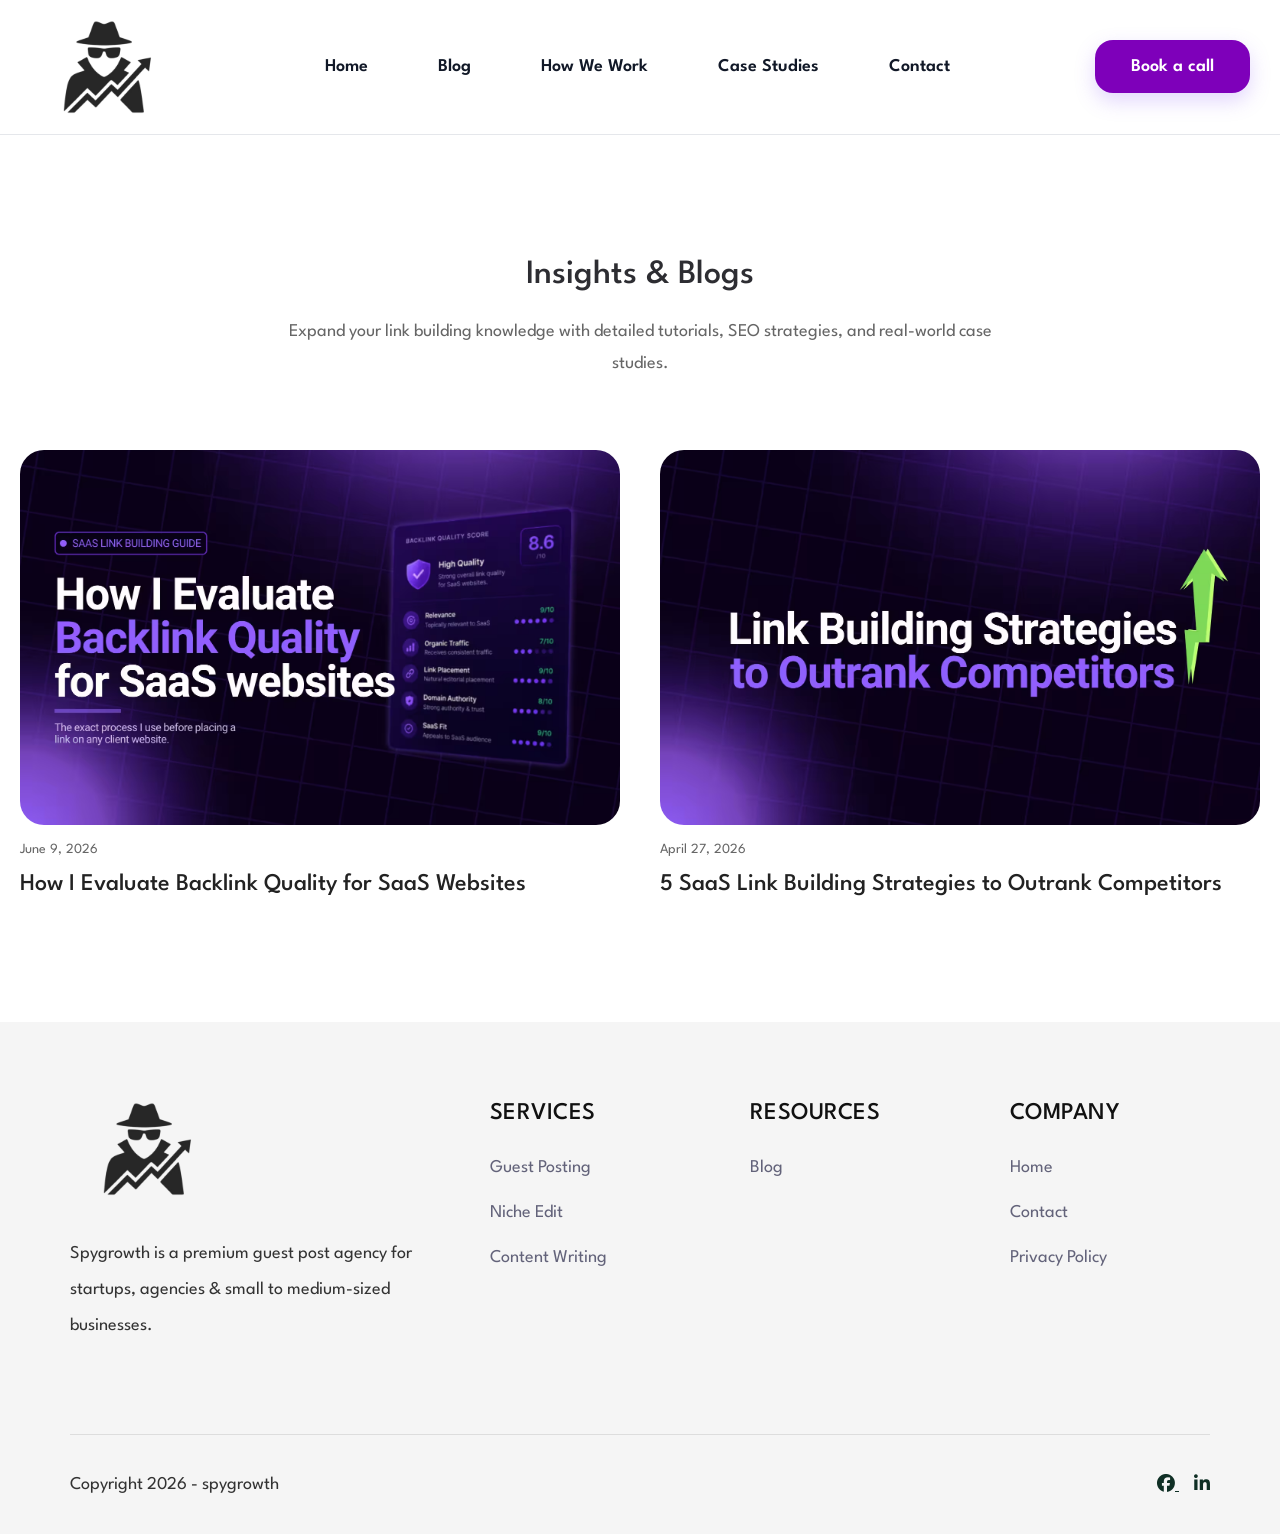
<file: blog.html>
<!DOCTYPE html>
<html lang="en">

<head>
    <meta charset="UTF-8">
    <meta name="viewport" content="width=device-width, initial-scale=1.0">
    <title>SpyGrowth</title>
    <link rel="stylesheet" href="style.css">
    <link rel="stylesheet" href="https://cdnjs.cloudflare.com/ajax/libs/font-awesome/6.5.1/css/all.min.css">
<link rel="shortcut icon" href="SPYGROWTH-logo2.png" type="image/x-icon">
<link rel="preconnect" href="https://fonts.googleapis.com">
<link rel="preconnect" href="https://fonts.gstatic.com" crossorigin>
<link href="https://fonts.googleapis.com/css2?family=League+Spartan:wght@100..900&display=swap" rel="stylesheet">
<style>
/* =====================================
   BLOG SECTION
===================================== */

.blog-section {

    padding: 120px 0;

    background: #ffffff;

}

.blog-container {

    max-width: 1400px;

    margin: 0 auto;

    padding: 0 20px;

}

/* HEADER */

.blog-header {

    text-align: center;

    max-width: 750px;

    margin: 0 auto 70px;

}

.blog-header h2 {

    font-size: 34px;

    font-weight: 500;

    color: #2d2d32;

    margin-bottom: 20px;

    line-height: 1.2;

}

.blog-header p {

    font-size: 18px;

    line-height: 1.8;

    color: #666;

}

/* GRID */

.blog-grid {

    display: grid;

    grid-template-columns: repeat(2, 1fr);

    gap: 40px;

}

/* CARD */

.blog-card {

    transition: .35s ease;

}

.blog-card:hover {

    transform: translateY(-8px);

}

.blog-image {

    display: block;

    overflow: hidden;

    border-radius: 24px;

}

.blog-image img {

    width: 100%;

    display: block;

    aspect-ratio: 16/10;

    object-fit: cover;

    transition: .5s ease;

}

.blog-card:hover img {

    transform: scale(1.05);

}

/* CONTENT */

.blog-content {

    padding-top: 18px;

}

.blog-date {

    display: block;

    font-size: 14px;

    color: #666;

    margin-bottom: 12px;

}

.blog-content h3 {

    font-size: 24px;

    line-height: 1.4;

    font-weight: 500;

}

.blog-content h3 a {

    color: #222;

    text-decoration: none;

    transition: .3s ease;

}

.blog-content h3 a:hover {

    color: #7c4dff;

}

/* =====================================
   TABLET
===================================== */

@media (max-width: 992px) {

    .blog-grid {

        grid-template-columns: 1fr;

        gap: 50px;

    }

}

/* =====================================
   MOBILE
===================================== */

@media (max-width: 768px) {

    .blog-section {

        padding: 80px 0;

    }

    .blog-header {

        margin-bottom: 50px;

    }

    .blog-header h2 {

        font-size: 24px;

    }

    .blog-header p {

        font-size: 18px;

    }

    .blog-content h3 {

        font-size: 24px;

    }

}

/* =====================================
   SMALL MOBILE
===================================== */

@media (max-width: 480px) {

    .blog-image {

        border-radius: 18px;

    }

    .blog-content h3 {

        font-size: 22px;

    }

}


</style>
</head>

<body>

    <div id="header-container"></div>


<section class="blog-section">

    <div class="blog-container">

        <div class="blog-header">

            <h2>Insights & Blogs</h2>

            <p>
                Expand your link building knowledge with detailed tutorials,
                SEO strategies, and real-world case studies.
            </p>

        </div>

        <div class="blog-grid">

            <!-- Blog Card 1 -->

            <article class="blog-card">

                <a href="blog-post-1.html" class="blog-image">

                    <img src="blog1.avif"
                        alt="Backlink Quality Guide">

                </a>

                <div class="blog-content">

                    <span class="blog-date">
                        June 9, 2026
                    </span>

                    <h3>
                        <a href="#">
                            How I Evaluate Backlink Quality for SaaS Websites
                        </a>
                    </h3>

                </div>

            </article>

            <!-- Blog Card 2 -->

            <article class="blog-card">

                <a href="blog-post-2.html" class="blog-image">

                    <img src="blog2.avif"
                        alt="Link Building Strategies">

                </a>

                <div class="blog-content">

                    <span class="blog-date">
                        April 27, 2026
                    </span>

                    <h3>
                        <a href="#">
                            5 SaaS Link Building Strategies to Outrank Competitors
                        </a>
                    </h3>

                </div>

            </article>

        </div>

    </div>

</section>




    <div id="footer-container"></div>

    <script src="components.js"></script>


    <script src="script.js"></script>

    <script>
        const blogCards = document.querySelectorAll('.blog-card');

const blogObserver = new IntersectionObserver((entries) => {

    entries.forEach(entry => {

        if(entry.isIntersecting){

            entry.target.classList.add('show');

        }

    });

},{
    threshold: 0.15
});

blogCards.forEach(card => {

    blogObserver.observe(card);

});
    </script>
</body>

</html>
</file>
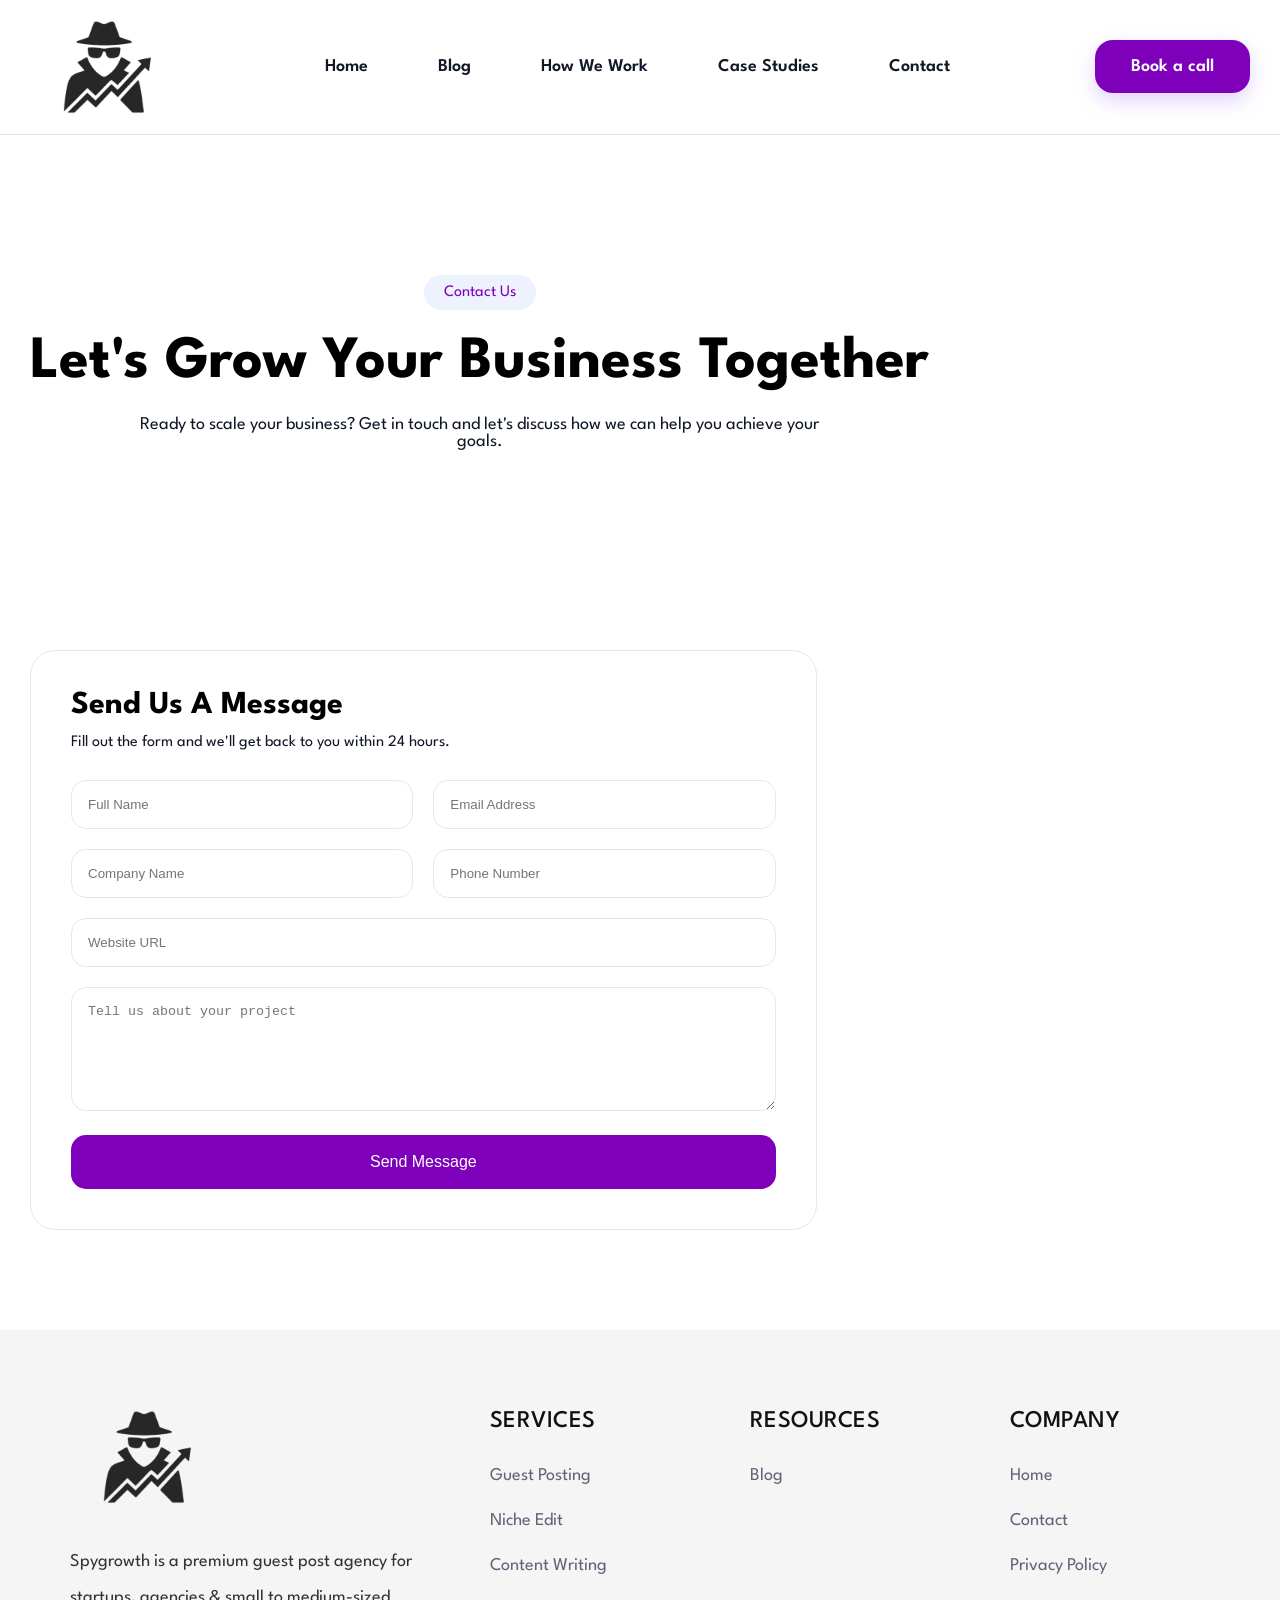
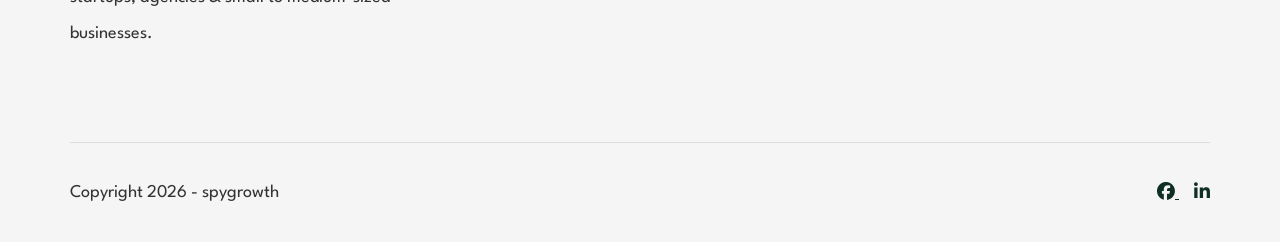
<file: contact.html>
<!DOCTYPE html>
<html lang="en">

<head>
    <meta charset="UTF-8">
    <meta name="viewport" content="width=device-width, initial-scale=1.0">
    <title>SpyGrowth</title>
    <link rel="stylesheet" href="style.css">
    <link rel="stylesheet" href="https://cdnjs.cloudflare.com/ajax/libs/font-awesome/6.5.1/css/all.min.css">
<link rel="shortcut icon" href="SPYGROWTH-logo2.png" type="image/x-icon">
<link rel="preconnect" href="https://fonts.googleapis.com">
<link rel="preconnect" href="https://fonts.gstatic.com" crossorigin>
<link href="https://fonts.googleapis.com/css2?family=League+Spartan:wght@100..900&display=swap" rel="stylesheet">
<style>


/* HERO */

.contact-hero{
    padding:120px 0 80px;
    text-align:center;
}

.contact-hero .tag{
    display:inline-block;
    background:#EEF2FF;
    color:var(--primary);
    padding:10px 20px;
    border-radius:50px;
    margin-bottom:20px;
}

.contact-hero h1{
    font-size:60px;
    line-height:1.1;
    color:var(--dark);
    margin-bottom:20px;
}

.contact-hero p{
    max-width:700px;
    margin:auto;
    color:var(--text);
    font-size:18px;
}

/* CONTACT */

.contact-section{
    padding:80px 0;
}

.contact-section .container{
    display:grid;
    grid-template-columns:2fr 1fr;
    gap:40px;
}

.contact-card,
.info-card{
    background:var(--white);
    padding:40px;
    border-radius:25px;
    border:1px solid var(--border);
}

.contact-card h2{
    font-size:32px;
    margin-bottom:15px;
}

.contact-card p{
    color:var(--text);
    margin-bottom:30px;
}

.input-group{
    display:grid;
    grid-template-columns:1fr 1fr;
    gap:20px;
}

input,
textarea{
    width:100%;
    padding:16px;
    margin-bottom:20px;
    border:1px solid var(--border);
    border-radius:15px;
    outline:none;
}

button{
    width:100%;
    border:none;
    background:var(--primary);
    color:white;
    padding:18px;
    border-radius:15px;
    font-size:16px;
    cursor:pointer;
}

button:hover{
    opacity:.9;
}

.contact-right{
    display:flex;
    flex-direction:column;
    gap:25px;
}

.info-card h3{
    margin-bottom:15px;
    color:var(--dark);
}

.info-card p{
    color:var(--text);
    line-height:1.7;
}

.info-card a{
    display:inline-block;
    margin-top:20px;
    text-decoration:none;
    color:white;
    background:var(--primary);
    padding:14px 25px;
    border-radius:12px;
}

.info-card ul{
    list-style:none;
}

.info-card li{
    margin-bottom:15px;
    color:var(--text);
}

/* TABLET */

@media(max-width:992px){

.contact-hero h1{
    font-size:45px;
}

.contact-section .container{
    grid-template-columns:1fr;
}

}

/* MOBILE */

@media(max-width:768px){

.contact-hero{
    padding:80px 0 50px;
}

.contact-hero h1{
    font-size:36px;
}

.input-group{
    grid-template-columns:1fr;
}

.contact-card,
.info-card{
    padding:25px;
}

}


</style>
</head>

<body>

    <div id="header-container"></div>

<!-- CONTACT HERO -->
<section class="contact-hero">
    <div class="container">
        <div class="hero-content">
            <span class="tag">Contact Us</span>
            <h1>Let's Grow Your Business Together</h1>
            <p>
                Ready to scale your business? Get in touch and let's discuss
                how we can help you achieve your goals.
            </p>
        </div>
    </div>
</section>

<!-- CONTACT SECTION -->
<section class="contact-section">
    <div class="container">

        <!-- LEFT -->
        <div class="contact-left">

            <div class="contact-card">
                <h2>Send Us A Message</h2>
                <p>Fill out the form and we'll get back to you within 24 hours.</p>

                <form>
                    <div class="input-group">
                        <input type="text" placeholder="Full Name">
                        <input type="email" placeholder="Email Address">
                    </div>

                    <div class="input-group">
                        <input type="text" placeholder="Company Name">
                        <input type="text" placeholder="Phone Number">
                    </div>

                    <input type="text" placeholder="Website URL">

                    <textarea rows="6" placeholder="Tell us about your project"></textarea>

                    <button type="submit">Send Message</button>
                </form>
            </div>

        </div>

        <!-- RIGHT -->

         <!-- <div class="contact-right">

            <div class="info-card">
                <h3>Book A Free Strategy Call</h3>

                <p>
                    Schedule a free consultation and discover opportunities
                    to grow your brand online.
                </p>

                <a href="#">Schedule Call</a>
            </div>

            <div class="info-card">
                <h3>Work Directly With Experts</h3>

                <p>
                    Our experienced team is committed to helping businesses
                    achieve sustainable growth through proven strategies.
                </p>
            </div>

            <div class="info-card">
                <h3>Office Information</h3>

                <ul>
                    <li>San Diego, California</li>
                    <li>hello@youragency.com</li>
                    <li>+1 (000) 000-0000</li>
                    <li>Mon - Fri : 9AM - 6PM</li>
                </ul>
            </div>

        </div> -->

    </div>
</section>





    <div id="footer-container"></div>

    <script src="components.js"></script>


    <script src="script.js"></script>
</body>

</html>
</file>
<file: style.css>
:root {

    --primary: #7e00ba;
    --primary-dark: #7e00ba;
    --text: #111827;
    --border: #e5e7eb;
    --bg: #ffffff;

}

*{
    margin:0;
    padding:0;
    box-sizing:border-box;
}

body{
    font-family: League Spartan;
}

.site-header{

    background:#fff;
    position:sticky;
    top:0;
    z-index:999;
    border-bottom:1px solid var(--border);

}

.container{

    max-width:1400px;
    margin:auto;
    padding:20px 30px;

    display:flex;
    align-items:center;
    justify-content:space-between;

}

.logo{

    display:flex;
    align-items:center;
    gap:10px;

    text-decoration:none;
    color:#4b4b22;
    font-weight:700;
    font-size:20px;

}

.logo img{
    width:150px;
    height:auto;
}

.desktop-nav ul{

    display:flex;
    align-items:center;
    gap:70px;
    list-style:none;

}

.desktop-nav a{

    text-decoration:none;
    color:var(--text);
    font-size:18px;
    font-weight:600;

}

.desktop-nav a:hover{
    color:var(--primary);
}

.dropdown{
    position:relative;
}

.dropdown>a{

    display:flex;
    align-items:center;
    gap:8px;

}

.dropdown-menu{

    position:absolute;
    top:50px;
    left:0;

    background:#fff;

    width:230px;

    list-style:none;

    border-radius:14px;

    box-shadow:0 15px 35px rgba(0,0,0,.08);

    opacity:0;
    visibility:hidden;

    transform:translateY(15px);

    transition:.3s;

}

.dropdown:hover .dropdown-menu{

    opacity:1;
    visibility:visible;
    transform:translateY(0);

}

.dropdown-menu li a{

    display:block;
    padding:15px 20px;
    border-bottom:1px solid #f3f4f6;

}

.dropdown-menu li:last-child a{
    border-bottom:none;
}

.header-btn{

    background:var(--primary);

    color:#fff;
    text-decoration:none;

    padding:18px 36px;

    border-radius:18px;

    font-size:18px;
    font-weight:600;

    transition:.3s;

    box-shadow:
    0 8px 20px rgba(139,92,246,.25);

}

.header-btn:hover{

    background:var(--primary-dark);
    transform:translateY(-2px);

}

.menu-toggle{

    display:none;
    background:none;
    border:none;

    font-size:32px;
    cursor:pointer;

}

.mobile-menu{

    position:fixed;
    top:0;
    left:-100%;

    width:320px;
    max-width:90%;

    height:100vh;

    background:#fff;

    z-index:1001;

    transition:.4s;

}

.mobile-menu.active{
    left:0;
}

.mobile-header{

    padding:22px;
    border-bottom:1px solid var(--border);

    display:flex;
    align-items:center;
    justify-content:space-between;

}

.close-menu{

    background:none;
    border:none;

    font-size:34px;
    cursor:pointer;

}

.mobile-menu ul{
    list-style:none;
}

.mobile-menu ul li{

    border-bottom:1px solid #f5f5f5;

}

.mobile-menu ul li a{

    display:block;

    padding:22px;

    color:#333;

    text-decoration:none;

    font-size:18px;
    font-weight:600;

}

.mobile-dropdown-btn{

    padding:22px;

    display:flex;
    align-items:center;
    justify-content:space-between;

    cursor:pointer;

    font-size:18px;
    font-weight:600;

}

.mobile-submenu{

    display:none;
    background:#fafafa;

}

.mobile-submenu.active{
    display:block;
}

.mobile-submenu a{

    padding-left:40px !important;

}

.menu-overlay{

    position:fixed;
    inset:0;

    background:rgba(0,0,0,.4);

    opacity:0;
    visibility:hidden;

    transition:.3s;

    z-index:1000;

}

.menu-overlay.active{

    opacity:1;
    visibility:visible;

}

@media(max-width:991px){

    .desktop-nav,
    .header-btn{
        display:none;
    }

    .menu-toggle{
        display:block;
    }

    .container{
        padding:18px 20px;
    }

    .logo span{
        font-size:16px;
    }

    .logo img{
        width:150px;
        height:auto;
    }

}

@media(max-width:480px){

    .mobile-menu{
        width:100%;
    }

}

/* =========================
   FOOTER
========================= */

.footer {

    background: #f5f5f5;
    padding: 80px 0 40px;

}

.footer-container {

    max-width: 1750px;
    margin: 0 auto;
    padding: 0 70px;

}

.footer-grid {

    display: grid;
    grid-template-columns: 1.8fr 1fr 1fr 1fr;
    gap: 80px;
    align-items: start;

}

/* =========================
   LOGO
========================= */

.footer-logo {

    display: flex;
    align-items: center;
    gap: 10px;

    text-decoration: none;
    margin-bottom: 40px;

}

.footer-logo img {

    width: 150px;
    height: auto;
    object-fit: contain;

}

.footer-logo span {

    font-size: 34px;
    font-weight: 700;
    color: #3d3d17;
    line-height: 1;

}

.footer-brand p {

    max-width: 430px;

    font-size: 18px;
    line-height: 2;

    color: #333;

}

/* =========================
   COLUMNS
========================= */

.footer-column h4 {

    font-size: 24px;
    font-weight: 500;
    color: #111;

    margin-bottom: 35px;

    letter-spacing: .5px;

}

.footer-column ul {

    list-style: none;
    padding: 0;
    margin: 0;

}

.footer-column ul li {

    margin-bottom: 28px;

}

.footer-column ul li a {

    text-decoration: none;
    color: #63637a;

    font-size: 18px;

    transition: .3s ease;

}

.footer-column ul li a:hover {

    color: #7e00ba;

}

/* =========================
   BOTTOM
========================= */

.footer-bottom {

    margin-top: 90px;
    padding-top: 40px;

    border-top: 1px solid #dddddd;

    display: flex;
    align-items: center;
    justify-content: space-between;

}

.copyright {

    font-size: 18px;
    color: #333;

}

.social-links a {

    color: #0f2f25;

    font-size: 18px;

    transition: .3s ease;

}

.social-links a:hover {

    transform: translateY(-3px);

}

/* =========================
   LARGE SCREEN
========================= */

@media (max-width: 1400px) {

    .footer-grid {

        gap: 60px;

    }

}

/* =========================
   TABLET
========================= */

@media (max-width: 992px) {

    .footer {

        padding: 70px 0 35px;

    }

    .footer-container {

        padding: 0 30px;

    }

    .footer-grid {

        grid-template-columns: 1fr 1fr;
        gap: 50px;

    }

    .footer-logo span {

        font-size: 18px;

    }

    .footer-brand p {

        font-size: 18px;
        max-width: 100%;

    }

    .footer-column h4 {

        font-size: 24px;

    }

    .footer-column ul li a {

        font-size: 18px;

    }

    .copyright {

        font-size: 18px;

    }

}

/* =========================
   MOBILE
========================= */

@media (max-width: 767px) {

    .footer {

        padding: 60px 0 30px;

    }

    .footer-container {

        padding: 0 20px;

    }

    .footer-grid {

        grid-template-columns: 1fr;
        gap: 45px;

    }

    .footer-logo {

        justify-content: center;

    }

    .footer-brand {

        text-align: center;

    }

    .footer-brand p {

        margin: auto;
        font-size: 18px;
        line-height: 1.9;

    }

    .footer-column {

        text-align: center;

    }

    .footer-column h4 {

        margin-bottom: 25px;

    }

    .footer-column ul li {

        margin-bottom: 18px;

    }

    .footer-column ul li a {

        font-size: 18px;

    }

    .footer-bottom {

        margin-top: 60px;

        flex-direction: column;
        gap: 25px;

        text-align: center;

    }

    .copyright {

        font-size: 18px;

    }

    .social-links a {

        font-size: 24px;

    }

}

@media (max-width: 480px) {

    .footer-logo span {

        font-size: 24px;

    }

    .footer-logo img {

        width: 150px;
        height: auto;

    }

}
</file>
